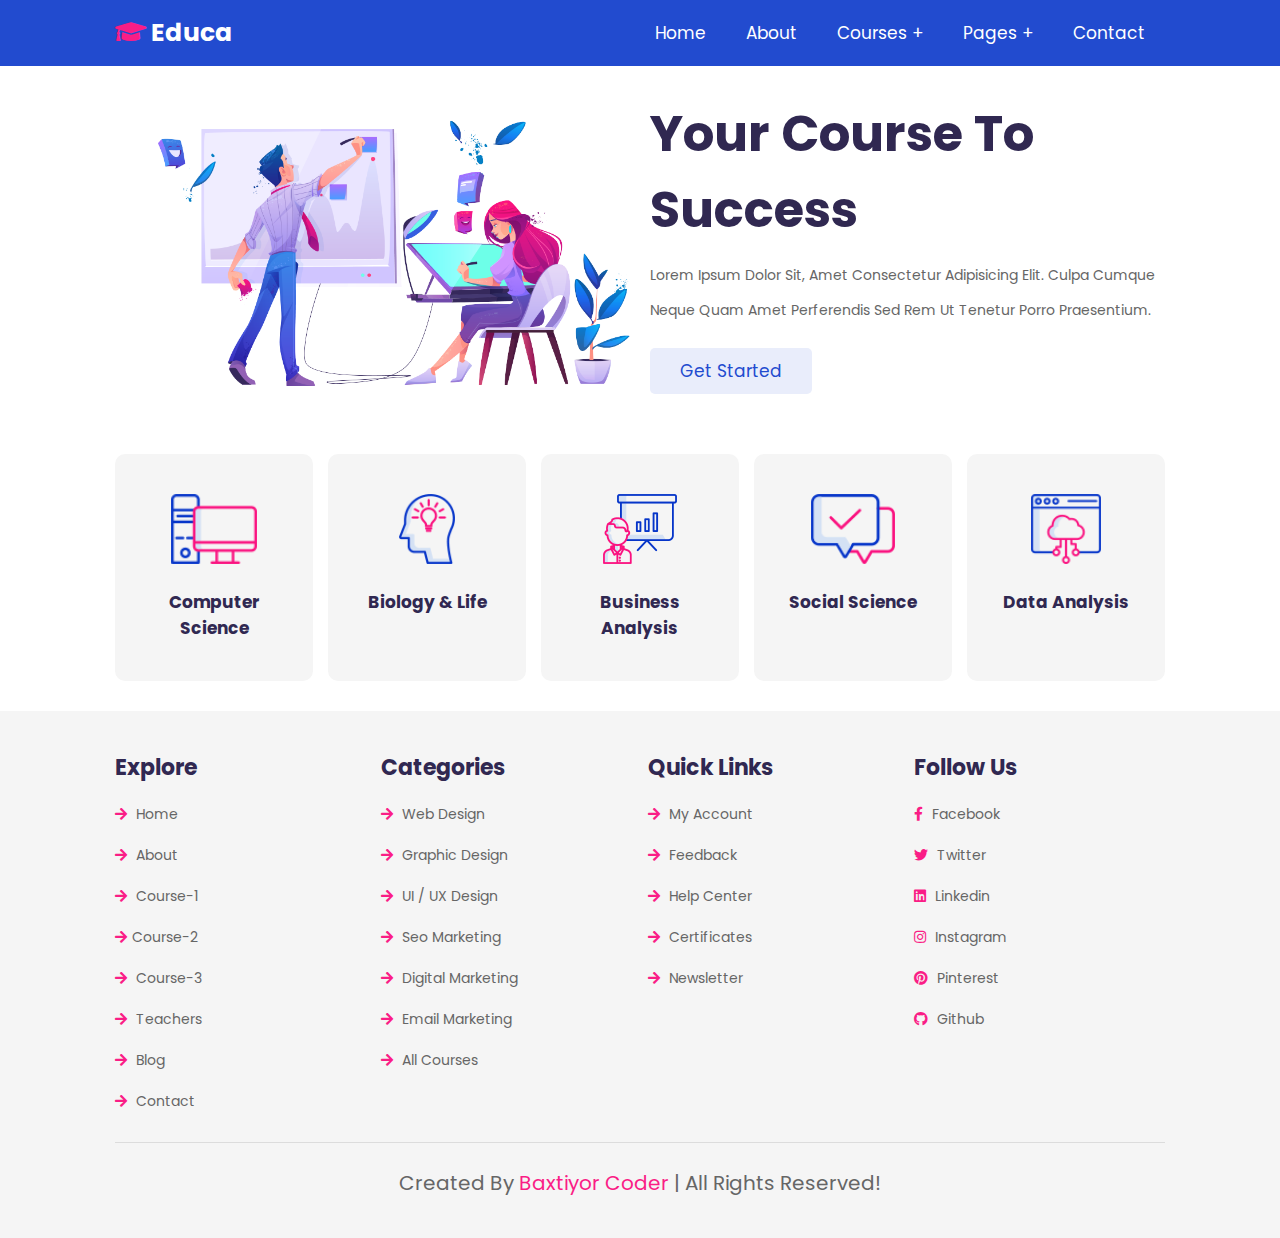
<file: index.html>
<!DOCTYPE html>
<html lang="en">
<head>
    <meta charset="UTF-8">
    <meta http-equiv="X-UA-Compatible" content="IE=edge">
    <meta name="viewport" content="width=device-width, initial-scale=1.0">
    <title>home</title>

    <!-- font awesome cdn link  -->
    <link rel="stylesheet" href="https://cdnjs.cloudflare.com/ajax/libs/font-awesome/5.15.4/css/all.min.css">

    <!-- custom css file link  -->
    <link rel="stylesheet" href="css/style.css">

</head>
<body>
    
<!-- header section starts  -->

<header class="header">

    <a href="index.html" class="logo"> <i class="fas fa-graduation-cap"></i> educa </a>

    <div id="menu-btn" class="fas fa-bars"></div>

    <nav class="navbar">
        <ul>
            <li><a href="index.html">home</a></li>
            <li><a href="about.html">about</a></li>
            <li><a href="#">courses +</a>
                <ul>
                    <li><a href="course-1.html">course 01</a></li>
                    <li><a href="course-2.html">course 02</a></li>
                    <li><a href="course-3.html">course 03</a></li>
                </ul>
            </li>
            <li><a href="#">pages +</a>
                <ul>
                    <li><a href="teachers.html">teachers</a></li>
                    <li><a href="blog.html">blogs</a></li>
                </ul>
            </li>
            <li><a href="contact.html">contact</a></li>
        </ul>
    </nav>

</header>

<!-- header section ends -->

<!-- home section starts  -->

<section class="home">

    <div class="image">
        <img src="images/home-img.png" alt="">
    </div>

    <div class="content">
        <h3>your course to success</h3>
        <p>Lorem ipsum dolor sit, amet consectetur adipisicing elit. Culpa cumque neque quam amet perferendis sed rem ut tenetur porro praesentium.</p>
        <a href="#" class="btn">get started</a>
    </div>

</section>

<!-- home section ends -->

<!-- categories section starts  -->

<section class="category">

    <a href="#" class="box">
        <img src="images/category-1.png" alt="">
        <h3>computer science</h3>
    </a>

    <a href="#" class="box">
        <img src="images/category-2.png" alt="">
        <h3>biology & life</h3>
    </a>

    <a href="#" class="box">
        <img src="images/category-3.png" alt="">
        <h3>business analysis</h3>
    </a>

    <a href="#" class="box">
        <img src="images/category-4.png" alt="">
        <h3>social science</h3>
    </a>

    <a href="#" class="box">
        <img src="images/category-5.png" alt="">
        <h3>data analysis</h3>
    </a>

</section>

<!-- categories section ends -->












<!-- footer section starts  -->

<section class="footer">

    <div class="box-container">

        <div class="box">
            <h3>explore</h3>
            <a href="index.html"> <i class="fas fa-arrow-right"></i> home </a>
            <a href="about.html"> <i class="fas fa-arrow-right"></i> about </a>
            <a href="course-1.html"> <i class="fas fa-arrow-right"></i> course-1 </a>
            <a href="course-2.html"> <i class="fas fa-arrow-right"></i>course-2 </a>
            <a href="course-3.html"> <i class="fas fa-arrow-right"></i> course-3 </a>
            <a href="teachers.html"> <i class="fas fa-arrow-right"></i> teachers </a>
            <a href="blog.html"> <i class="fas fa-arrow-right"></i> blog </a>
            <a href="contact.html"> <i class="fas fa-arrow-right"></i> contact </a>
        </div>

        <div class="box">
            <h3>categories</h3>
            <a href="#"> <i class="fas fa-arrow-right"></i> web design </a>
            <a href="#"> <i class="fas fa-arrow-right"></i> graphic design</a>
            <a href="#"> <i class="fas fa-arrow-right"></i> UI / UX design</a>
            <a href="#"> <i class="fas fa-arrow-right"></i> seo marketing</a>
            <a href="#"> <i class="fas fa-arrow-right"></i> digital marketing</a>
            <a href="#"> <i class="fas fa-arrow-right"></i> email marketing</a>
            <a href="#"> <i class="fas fa-arrow-right"></i> all courses</a>
        </div>

        <div class="box">
            <h3>quick links</h3>
            <a href="#"> <i class="fas fa-arrow-right"></i> my account </a>
            <a href="#"> <i class="fas fa-arrow-right"></i> feedback </a>
            <a href="#"> <i class="fas fa-arrow-right"></i> help center </a>
            <a href="#"> <i class="fas fa-arrow-right"></i> certificates </a>
            <a href="#"> <i class="fas fa-arrow-right"></i> newsletter </a>
        </div>

        <div class="box">
            <h3>follow us</h3>
            <a href="#"> <i class="fab fa-facebook-f"></i> facebook </a>
            <a href="#"> <i class="fab fa-twitter"></i> twitter </a>
            <a href="#"> <i class="fab fa-linkedin"></i> linkedin </a>
            <a href="#"> <i class="fab fa-instagram"></i> instagram </a>
            <a href="#"> <i class="fab fa-pinterest"></i> pinterest </a>
            <a href="#"> <i class="fab fa-github"></i> github </a>
        </div>

    </div>

    <div class="credit"> created by <span>Baxtiyor Coder</span> | all rights reserved! </div>

</section>

<!-- footer section ends -->

<!-- custom js file link  -->
<script src="js/script.js"></script>

</body>
</html>
</file>
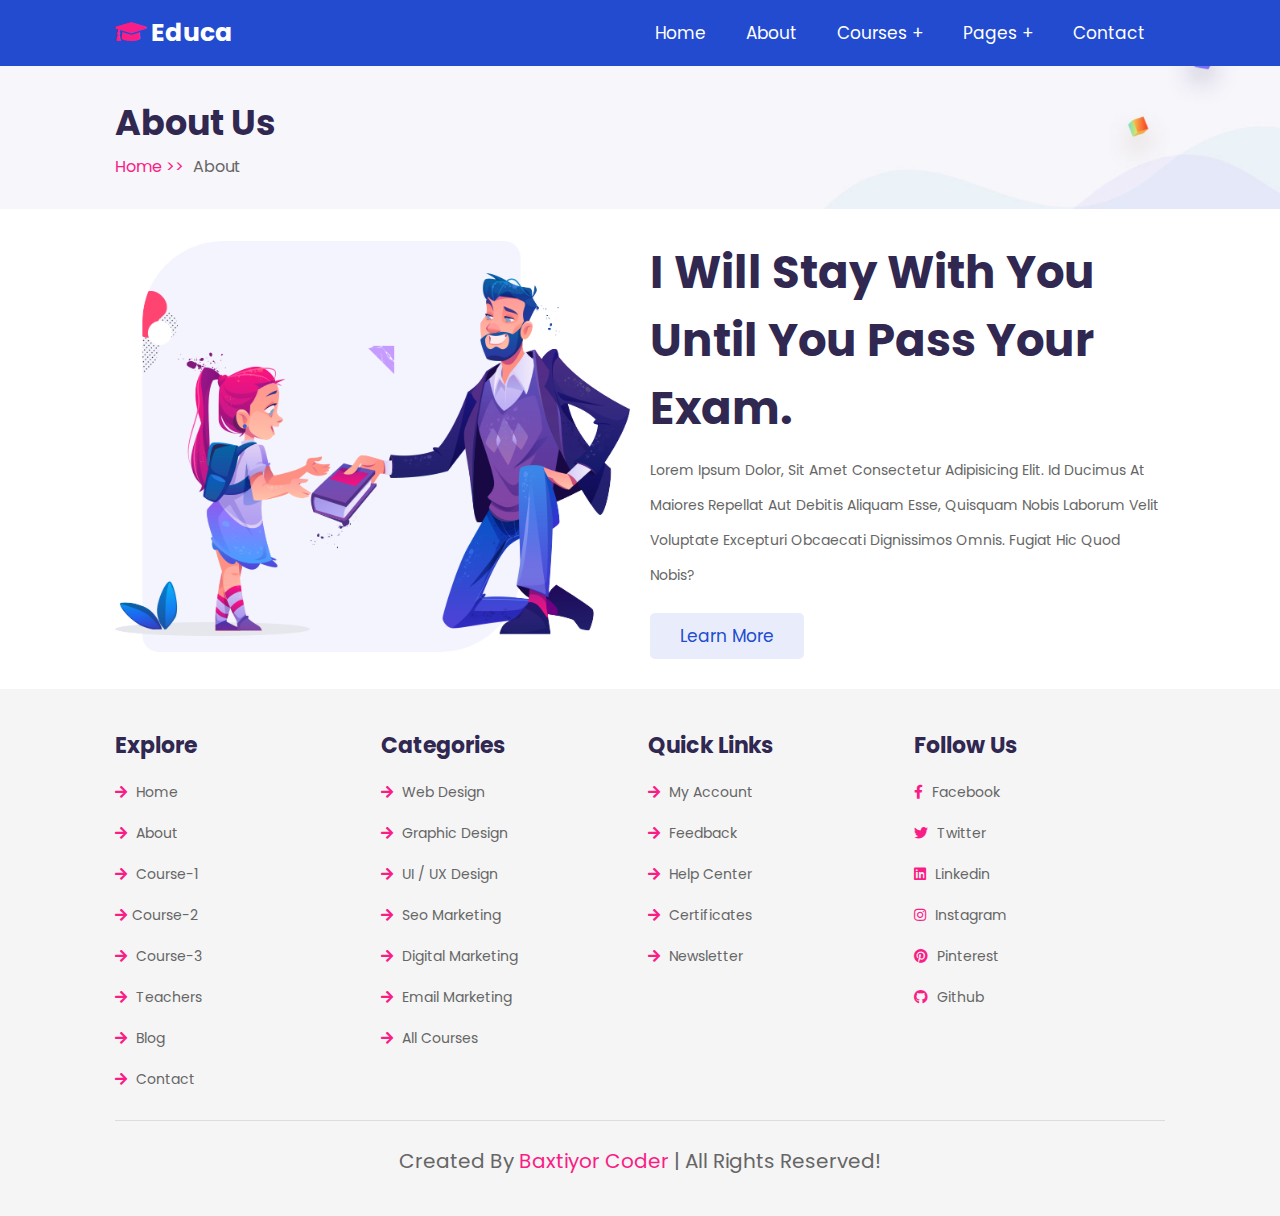
<file: about.html>
<!DOCTYPE html>
<html lang="en">
<head>
    <meta charset="UTF-8">
    <meta http-equiv="X-UA-Compatible" content="IE=edge">
    <meta name="viewport" content="width=device-width, initial-scale=1.0">
    <title>about</title>

    <!-- font awesome cdn link  -->
    <link rel="stylesheet" href="https://cdnjs.cloudflare.com/ajax/libs/font-awesome/5.15.4/css/all.min.css">

    <!-- custom css file link  -->
    <link rel="stylesheet" href="css/style.css">

</head>
<body>
    
<!-- header section starts  -->

<header class="header">

    <a href="index.html" class="logo"> <i class="fas fa-graduation-cap"></i> educa </a>

    <div id="menu-btn" class="fas fa-bars"></div>

    <nav class="navbar">
        <ul>
            <li><a href="index.html">home</a></li>
            <li><a href="about.html">about</a></li>
            <li><a href="#">courses +</a>
                <ul>
                    <li><a href="course-1.html">course 01</a></li>
                    <li><a href="course-2.html">course 02</a></li>
                    <li><a href="course-3.html">course 03</a></li>
                </ul>
            </li>
            <li><a href="#">pages +</a>
                <ul>
                    <li><a href="teachers.html">teachers</a></li>
                    <li><a href="blog.html">blogs</a></li>
                </ul>
            </li>
            <li><a href="contact.html">contact</a></li>
        </ul>
    </nav>

</header>

<!-- header section ends -->

<section class="heading">
    <h3>about us</h3>
    <p> <a href="index.html">home >></a> about </p>
</section>

<!-- about section starts  -->

<section class="about">

    <div class="image">
        <img src="images/about-img.png" alt="">
    </div>

    <div class="content">
        <h3>I will stay with you until you pass your exam.</h3>
        <p>Lorem ipsum dolor, sit amet consectetur adipisicing elit. Id ducimus at maiores repellat aut debitis aliquam esse, quisquam nobis laborum velit voluptate excepturi obcaecati dignissimos omnis. Fugiat hic quod nobis?</p>
        <a href="#" class="btn">learn more</a>
    </div>

</section>

<!-- about section ends -->






















<!-- footer section starts  -->

<section class="footer">

    <div class="box-container">

        <div class="box">
            <h3>explore</h3>
            <a href="index.html"> <i class="fas fa-arrow-right"></i> home </a>
            <a href="about.html"> <i class="fas fa-arrow-right"></i> about </a>
            <a href="course-1.html"> <i class="fas fa-arrow-right"></i> course-1 </a>
            <a href="course-2.html"> <i class="fas fa-arrow-right"></i>course-2 </a>
            <a href="course-3.html"> <i class="fas fa-arrow-right"></i> course-3 </a>
            <a href="teachers.html"> <i class="fas fa-arrow-right"></i> teachers </a>
            <a href="blog.html"> <i class="fas fa-arrow-right"></i> blog </a>
            <a href="contact.html"> <i class="fas fa-arrow-right"></i> contact </a>
        </div>

        <div class="box">
            <h3>categories</h3>
            <a href="#"> <i class="fas fa-arrow-right"></i> web design </a>
            <a href="#"> <i class="fas fa-arrow-right"></i> graphic design</a>
            <a href="#"> <i class="fas fa-arrow-right"></i> UI / UX design</a>
            <a href="#"> <i class="fas fa-arrow-right"></i> seo marketing</a>
            <a href="#"> <i class="fas fa-arrow-right"></i> digital marketing</a>
            <a href="#"> <i class="fas fa-arrow-right"></i> email marketing</a>
            <a href="#"> <i class="fas fa-arrow-right"></i> all courses</a>
        </div>

        <div class="box">
            <h3>quick links</h3>
            <a href="#"> <i class="fas fa-arrow-right"></i> my account </a>
            <a href="#"> <i class="fas fa-arrow-right"></i> feedback </a>
            <a href="#"> <i class="fas fa-arrow-right"></i> help center </a>
            <a href="#"> <i class="fas fa-arrow-right"></i> certificates </a>
            <a href="#"> <i class="fas fa-arrow-right"></i> newsletter </a>
        </div>

        <div class="box">
            <h3>follow us</h3>
            <a href="#"> <i class="fab fa-facebook-f"></i> facebook </a>
            <a href="#"> <i class="fab fa-twitter"></i> twitter </a>
            <a href="#"> <i class="fab fa-linkedin"></i> linkedin </a>
            <a href="#"> <i class="fab fa-instagram"></i> instagram </a>
            <a href="#"> <i class="fab fa-pinterest"></i> pinterest </a>
            <a href="#"> <i class="fab fa-github"></i> github </a>
        </div>

    </div>

    <div class="credit"> created by <span>Baxtiyor Coder</span> | all rights reserved! </div>

</section>

<!-- footer section ends -->

<!-- custom js file link  -->
<script src="js/script.js"></script>

</body>
</html>
</file>
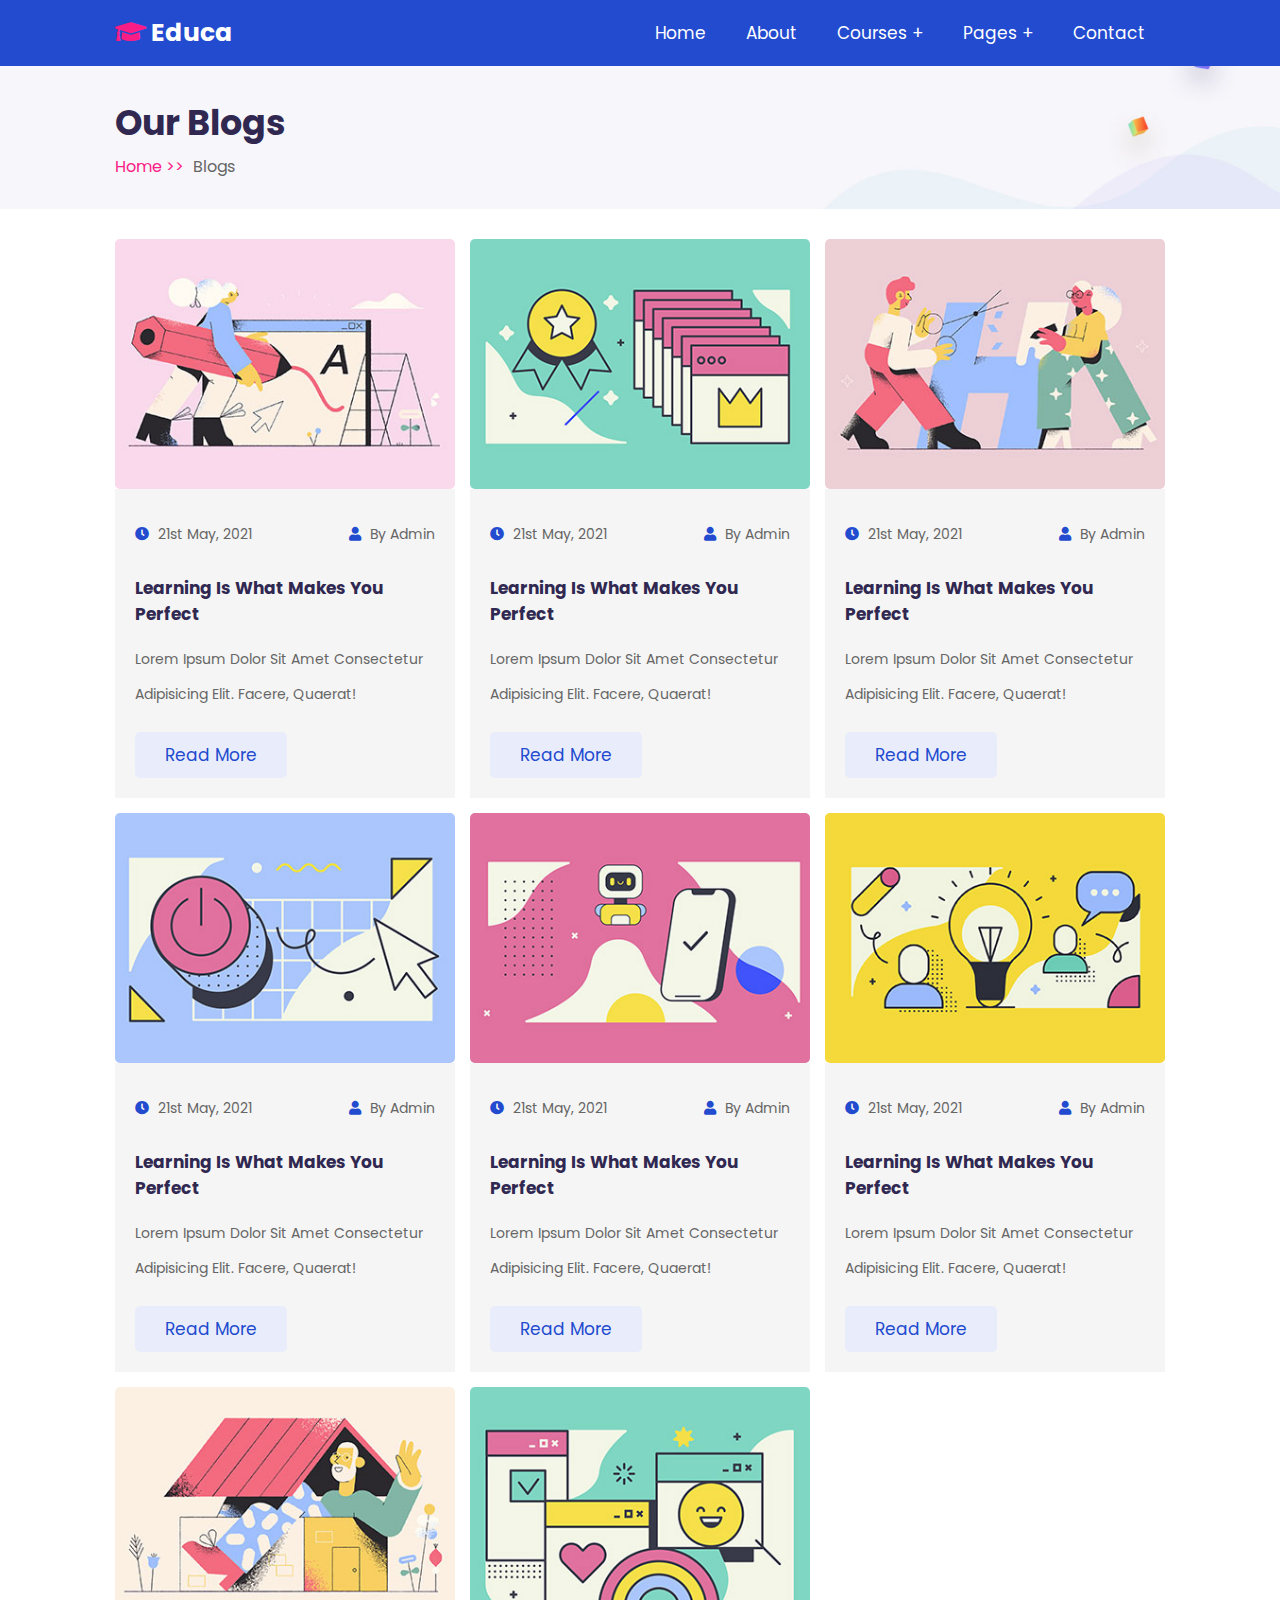
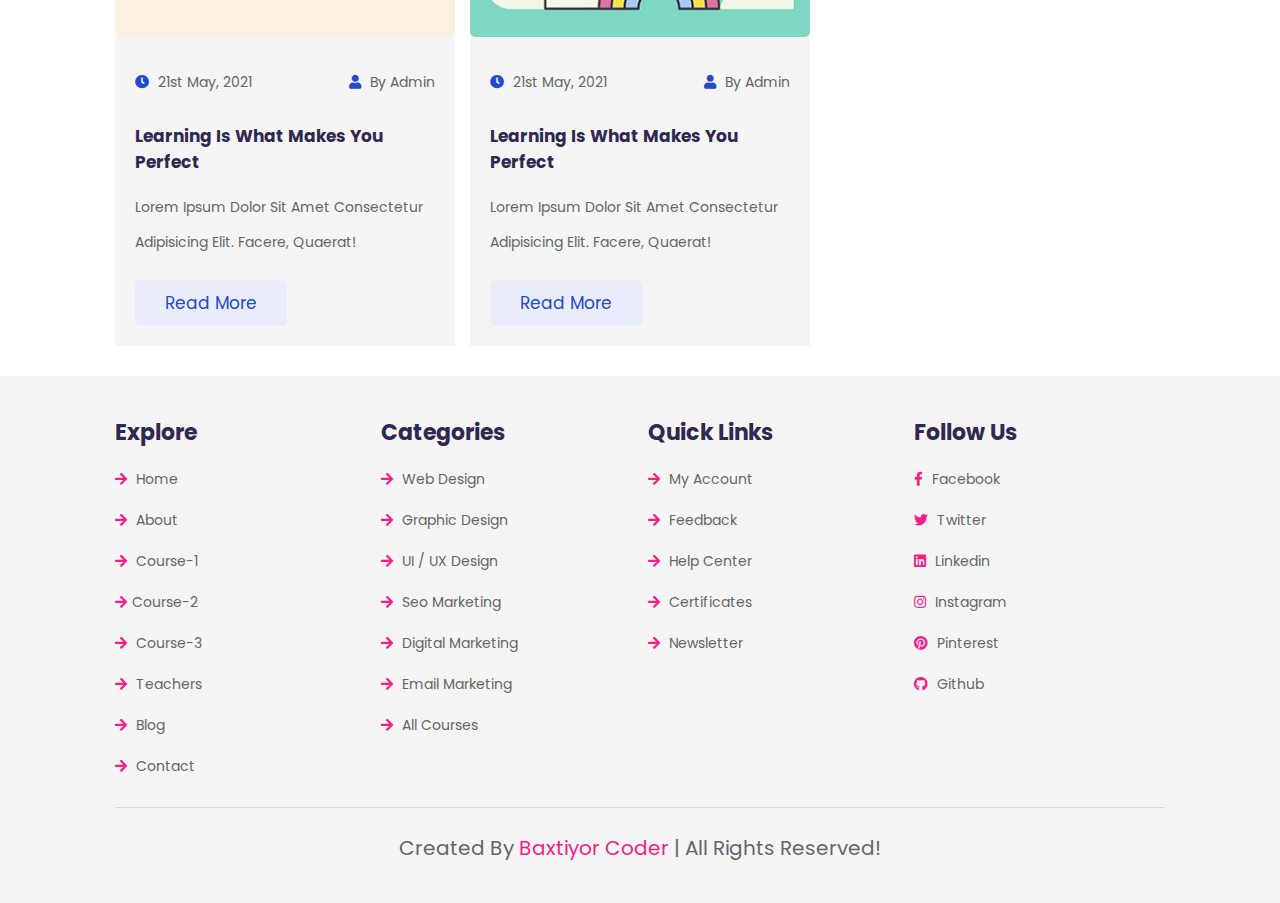
<file: blog.html>
<!DOCTYPE html>
<html lang="en">
<head>
    <meta charset="UTF-8">
    <meta http-equiv="X-UA-Compatible" content="IE=edge">
    <meta name="viewport" content="width=device-width, initial-scale=1.0">
    <title>blog</title>

    <!-- font awesome cdn link  -->
    <link rel="stylesheet" href="https://cdnjs.cloudflare.com/ajax/libs/font-awesome/5.15.4/css/all.min.css">

    <!-- custom css file link  -->
    <link rel="stylesheet" href="css/style.css">

</head>
<body>
    
<!-- header section starts  -->

<header class="header">

    <a href="index.html" class="logo"> <i class="fas fa-graduation-cap"></i> educa </a>

    <div id="menu-btn" class="fas fa-bars"></div>

    <nav class="navbar">
        <ul>
            <li><a href="index.html">home</a></li>
            <li><a href="about.html">about</a></li>
            <li><a href="#">courses +</a>
                <ul>
                    <li><a href="course-1.html">course 01</a></li>
                    <li><a href="course-2.html">course 02</a></li>
                    <li><a href="course-3.html">course 03</a></li>
                </ul>
            </li>
            <li><a href="#">pages +</a>
                <ul>
                    <li><a href="teachers.html">teachers</a></li>
                    <li><a href="blog.html">blogs</a></li>
                </ul>
            </li>
            <li><a href="contact.html">contact</a></li>
        </ul>
    </nav>

</header>

<!-- header section ends -->

<section class="heading">
    <h3>our blogs</h3>
    <p> <a href="index.html">home >></a> blogs </p>
</section>

<!-- blog section starts  -->

<section class="blog">

    <div class="box">
        <div class="image">
            <img src="images/blog-1.jpg" alt="">
        </div>
        <div class="content">
            <div class="icons">
                <a href="#"> <i class="fas fa-clock"></i> 21st may, 2021 </a>
                <a href="#"> <i class="fas fa-user"></i> by admin </a>
            </div>
            <h3>learning is what makes you perfect</h3>
            <p>Lorem ipsum dolor sit amet consectetur adipisicing elit. Facere, quaerat!</p>
            <a href="#" class="btn">read more</a>
        </div>
    </div>

    <div class="box">
        <div class="image">
            <img src="images/blog-2.jpg" alt="">
        </div>
        <div class="content">
            <div class="icons">
                <a href="#"> <i class="fas fa-clock"></i> 21st may, 2021 </a>
                <a href="#"> <i class="fas fa-user"></i> by admin </a>
            </div>
            <h3>learning is what makes you perfect</h3>
            <p>Lorem ipsum dolor sit amet consectetur adipisicing elit. Facere, quaerat!</p>
            <a href="#" class="btn">read more</a>
        </div>
    </div>

    <div class="box">
        <div class="image">
            <img src="images/blog-3.jpg" alt="">
        </div>
        <div class="content">
            <div class="icons">
                <a href="#"> <i class="fas fa-clock"></i> 21st may, 2021 </a>
                <a href="#"> <i class="fas fa-user"></i> by admin </a>
            </div>
            <h3>learning is what makes you perfect</h3>
            <p>Lorem ipsum dolor sit amet consectetur adipisicing elit. Facere, quaerat!</p>
            <a href="#" class="btn">read more</a>
        </div>
    </div>

    <div class="box">
        <div class="image">
            <img src="images/blog-4.jpg" alt="">
        </div>
        <div class="content">
            <div class="icons">
                <a href="#"> <i class="fas fa-clock"></i> 21st may, 2021 </a>
                <a href="#"> <i class="fas fa-user"></i> by admin </a>
            </div>
            <h3>learning is what makes you perfect</h3>
            <p>Lorem ipsum dolor sit amet consectetur adipisicing elit. Facere, quaerat!</p>
            <a href="#" class="btn">read more</a>
        </div>
    </div>

    <div class="box">
        <div class="image">
            <img src="images/blog-5.jpg" alt="">
        </div>
        <div class="content">
            <div class="icons">
                <a href="#"> <i class="fas fa-clock"></i> 21st may, 2021 </a>
                <a href="#"> <i class="fas fa-user"></i> by admin </a>
            </div>
            <h3>learning is what makes you perfect</h3>
            <p>Lorem ipsum dolor sit amet consectetur adipisicing elit. Facere, quaerat!</p>
            <a href="#" class="btn">read more</a>
        </div>
    </div>

    <div class="box">
        <div class="image">
            <img src="images/blog-6.jpg" alt="">
        </div>
        <div class="content">
            <div class="icons">
                <a href="#"> <i class="fas fa-clock"></i> 21st may, 2021 </a>
                <a href="#"> <i class="fas fa-user"></i> by admin </a>
            </div>
            <h3>learning is what makes you perfect</h3>
            <p>Lorem ipsum dolor sit amet consectetur adipisicing elit. Facere, quaerat!</p>
            <a href="#" class="btn">read more</a>
        </div>
    </div>

    <div class="box">
        <div class="image">
            <img src="images/blog-7.jpg" alt="">
        </div>
        <div class="content">
            <div class="icons">
                <a href="#"> <i class="fas fa-clock"></i> 21st may, 2021 </a>
                <a href="#"> <i class="fas fa-user"></i> by admin </a>
            </div>
            <h3>learning is what makes you perfect</h3>
            <p>Lorem ipsum dolor sit amet consectetur adipisicing elit. Facere, quaerat!</p>
            <a href="#" class="btn">read more</a>
        </div>
    </div>

    <div class="box">
        <div class="image">
            <img src="images/blog-8.jpg" alt="">
        </div>
        <div class="content">
            <div class="icons">
                <a href="#"> <i class="fas fa-clock"></i> 21st may, 2021 </a>
                <a href="#"> <i class="fas fa-user"></i> by admin </a>
            </div>
            <h3>learning is what makes you perfect</h3>
            <p>Lorem ipsum dolor sit amet consectetur adipisicing elit. Facere, quaerat!</p>
            <a href="#" class="btn">read more</a>
        </div>
    </div>

</section>

<!-- blog section ends -->












<!-- footer section starts  -->

<section class="footer">

    <div class="box-container">

        <div class="box">
            <h3>explore</h3>
            <a href="index.html"> <i class="fas fa-arrow-right"></i> home </a>
            <a href="about.html"> <i class="fas fa-arrow-right"></i> about </a>
            <a href="course-1.html"> <i class="fas fa-arrow-right"></i> course-1 </a>
            <a href="course-2.html"> <i class="fas fa-arrow-right"></i>course-2 </a>
            <a href="course-3.html"> <i class="fas fa-arrow-right"></i> course-3 </a>
            <a href="teachers.html"> <i class="fas fa-arrow-right"></i> teachers </a>
            <a href="blog.html"> <i class="fas fa-arrow-right"></i> blog </a>
            <a href="contact.html"> <i class="fas fa-arrow-right"></i> contact </a>
        </div>

        <div class="box">
            <h3>categories</h3>
            <a href="#"> <i class="fas fa-arrow-right"></i> web design </a>
            <a href="#"> <i class="fas fa-arrow-right"></i> graphic design</a>
            <a href="#"> <i class="fas fa-arrow-right"></i> UI / UX design</a>
            <a href="#"> <i class="fas fa-arrow-right"></i> seo marketing</a>
            <a href="#"> <i class="fas fa-arrow-right"></i> digital marketing</a>
            <a href="#"> <i class="fas fa-arrow-right"></i> email marketing</a>
            <a href="#"> <i class="fas fa-arrow-right"></i> all courses</a>
        </div>

        <div class="box">
            <h3>quick links</h3>
            <a href="#"> <i class="fas fa-arrow-right"></i> my account </a>
            <a href="#"> <i class="fas fa-arrow-right"></i> feedback </a>
            <a href="#"> <i class="fas fa-arrow-right"></i> help center </a>
            <a href="#"> <i class="fas fa-arrow-right"></i> certificates </a>
            <a href="#"> <i class="fas fa-arrow-right"></i> newsletter </a>
        </div>

        <div class="box">
            <h3>follow us</h3>
            <a href="#"> <i class="fab fa-facebook-f"></i> facebook </a>
            <a href="#"> <i class="fab fa-twitter"></i> twitter </a>
            <a href="#"> <i class="fab fa-linkedin"></i> linkedin </a>
            <a href="#"> <i class="fab fa-instagram"></i> instagram </a>
            <a href="#"> <i class="fab fa-pinterest"></i> pinterest </a>
            <a href="#"> <i class="fab fa-github"></i> github </a>
        </div>

    </div>

    <div class="credit"> created by <span>Baxtiyor Coder</span> | all rights reserved! </div>

</section>

<!-- footer section ends -->

<!-- custom js file link  -->
<script src="js/script.js"></script>

</body>
</html>
</file>
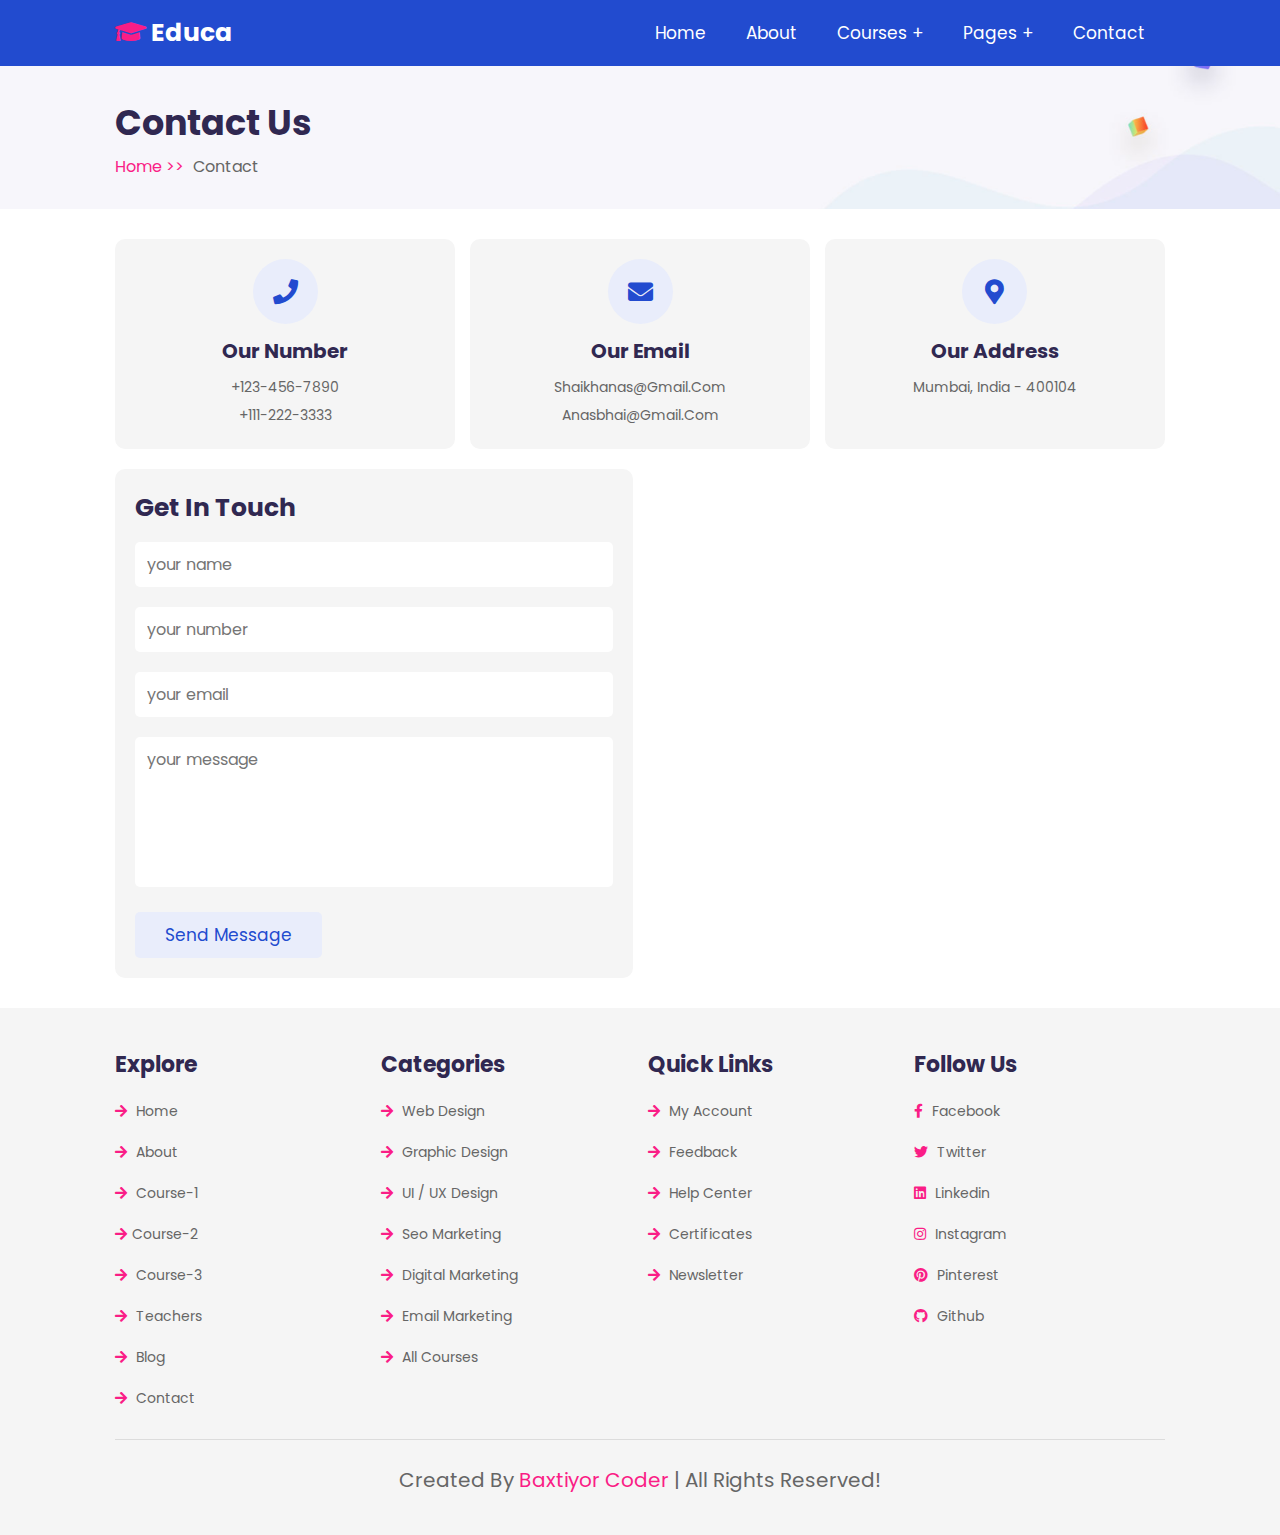
<file: contact.html>
<!DOCTYPE html>
<html lang="en">
<head>
    <meta charset="UTF-8">
    <meta http-equiv="X-UA-Compatible" content="IE=edge">
    <meta name="viewport" content="width=device-width, initial-scale=1.0">
    <title>contact</title>

    <!-- font awesome cdn link  -->
    <link rel="stylesheet" href="https://cdnjs.cloudflare.com/ajax/libs/font-awesome/5.15.4/css/all.min.css">

    <!-- custom css file link  -->
    <link rel="stylesheet" href="css/style.css">

</head>
<body>
    
<!-- header section starts  -->

<header class="header">

    <a href="index.html" class="logo"> <i class="fas fa-graduation-cap"></i> educa </a>

    <div id="menu-btn" class="fas fa-bars"></div>

    <nav class="navbar">
        <ul>
            <li><a href="index.html">home</a></li>
            <li><a href="about.html">about</a></li>
            <li><a href="#">courses +</a>
                <ul>
                    <li><a href="course-1.html">course 01</a></li>
                    <li><a href="course-2.html">course 02</a></li>
                    <li><a href="course-3.html">course 03</a></li>
                </ul>
            </li>
            <li><a href="#">pages +</a>
                <ul>
                    <li><a href="teachers.html">teachers</a></li>
                    <li><a href="blog.html">blogs</a></li>
                </ul>
            </li>
            <li><a href="contact.html">contact</a></li>
        </ul>
    </nav>

</header>

<!-- header section ends -->

<section class="heading">
    <h3>contact us</h3>
    <p> <a href="index.html">home >></a> contact </p>
</section>

<section class="contact">

    <div class="icons-container">

        <div class="icons">
            <i class="fas fa-phone"></i>
            <h3>our number</h3>
            <p>+123-456-7890</p>
            <p>+111-222-3333</p>
        </div>

        <div class="icons">
            <i class="fas fa-envelope"></i>
            <h3>our email</h3>
            <p>shaikhanas@gmail.com</p>
            <p>anasbhai@gmail.com</p>
        </div>

        <div class="icons">
            <i class="fas fa-map-marker-alt"></i>
            <h3>our address</h3>
            <p>mumbai, india - 400104</p>
        </div>

    </div>

    <div class="row">

        <form action="">
            <h3>get in touch</h3>
            <input type="text" placeholder="your name" class="box">
            <input type="number" placeholder="your number" class="box">
            <input type="email" placeholder="your email" class="box">
            <textarea name="" placeholder="your message" id="" cols="30" rows="10"></textarea>
            <input type="submit" value="send message" class="btn">
        </form>

        <iframe class="map" src="https://www.google.com/maps/embed?pb=!1m18!1m12!1m3!1d15076.89592087332!2d72.8319697277345!3d19.14167056419224!2m3!1f0!2f0!3f0!3m2!1i1024!2i768!4f13.1!3m3!1m2!1s0x3be7b63aceef0c69%3A0x2aa80cf2287dfa3b!2sJogeshwari%20West%2C%20Mumbai%2C%20Maharashtra%20400047!5e0!3m2!1sen!2sin!4v1635757298406!5m2!1sen!2sin" allowfullscreen="" loading="lazy"></iframe>

    </div>

</section>













<!-- footer section starts  -->

<section class="footer">

    <div class="box-container">

        <div class="box">
            <h3>explore</h3>
            <a href="index.html"> <i class="fas fa-arrow-right"></i> home </a>
            <a href="about.html"> <i class="fas fa-arrow-right"></i> about </a>
            <a href="course-1.html"> <i class="fas fa-arrow-right"></i> course-1 </a>
            <a href="course-2.html"> <i class="fas fa-arrow-right"></i>course-2 </a>
            <a href="course-3.html"> <i class="fas fa-arrow-right"></i> course-3 </a>
            <a href="teachers.html"> <i class="fas fa-arrow-right"></i> teachers </a>
            <a href="blog.html"> <i class="fas fa-arrow-right"></i> blog </a>
            <a href="contact.html"> <i class="fas fa-arrow-right"></i> contact </a>
        </div>

        <div class="box">
            <h3>categories</h3>
            <a href="#"> <i class="fas fa-arrow-right"></i> web design </a>
            <a href="#"> <i class="fas fa-arrow-right"></i> graphic design</a>
            <a href="#"> <i class="fas fa-arrow-right"></i> UI / UX design</a>
            <a href="#"> <i class="fas fa-arrow-right"></i> seo marketing</a>
            <a href="#"> <i class="fas fa-arrow-right"></i> digital marketing</a>
            <a href="#"> <i class="fas fa-arrow-right"></i> email marketing</a>
            <a href="#"> <i class="fas fa-arrow-right"></i> all courses</a>
        </div>

        <div class="box">
            <h3>quick links</h3>
            <a href="#"> <i class="fas fa-arrow-right"></i> my account </a>
            <a href="#"> <i class="fas fa-arrow-right"></i> feedback </a>
            <a href="#"> <i class="fas fa-arrow-right"></i> help center </a>
            <a href="#"> <i class="fas fa-arrow-right"></i> certificates </a>
            <a href="#"> <i class="fas fa-arrow-right"></i> newsletter </a>
        </div>

        <div class="box">
            <h3>follow us</h3>
            <a href="#"> <i class="fab fa-facebook-f"></i> facebook </a>
            <a href="#"> <i class="fab fa-twitter"></i> twitter </a>
            <a href="#"> <i class="fab fa-linkedin"></i> linkedin </a>
            <a href="#"> <i class="fab fa-instagram"></i> instagram </a>
            <a href="#"> <i class="fab fa-pinterest"></i> pinterest </a>
            <a href="#"> <i class="fab fa-github"></i> github </a>
        </div>

    </div>

    <div class="credit"> created by <span>Baxtiyor Coder</span> | all rights reserved! </div>

</section>

<!-- footer section ends -->

<!-- custom js file link  -->
<script src="js/script.js"></script>

</body>
</html>
</file>
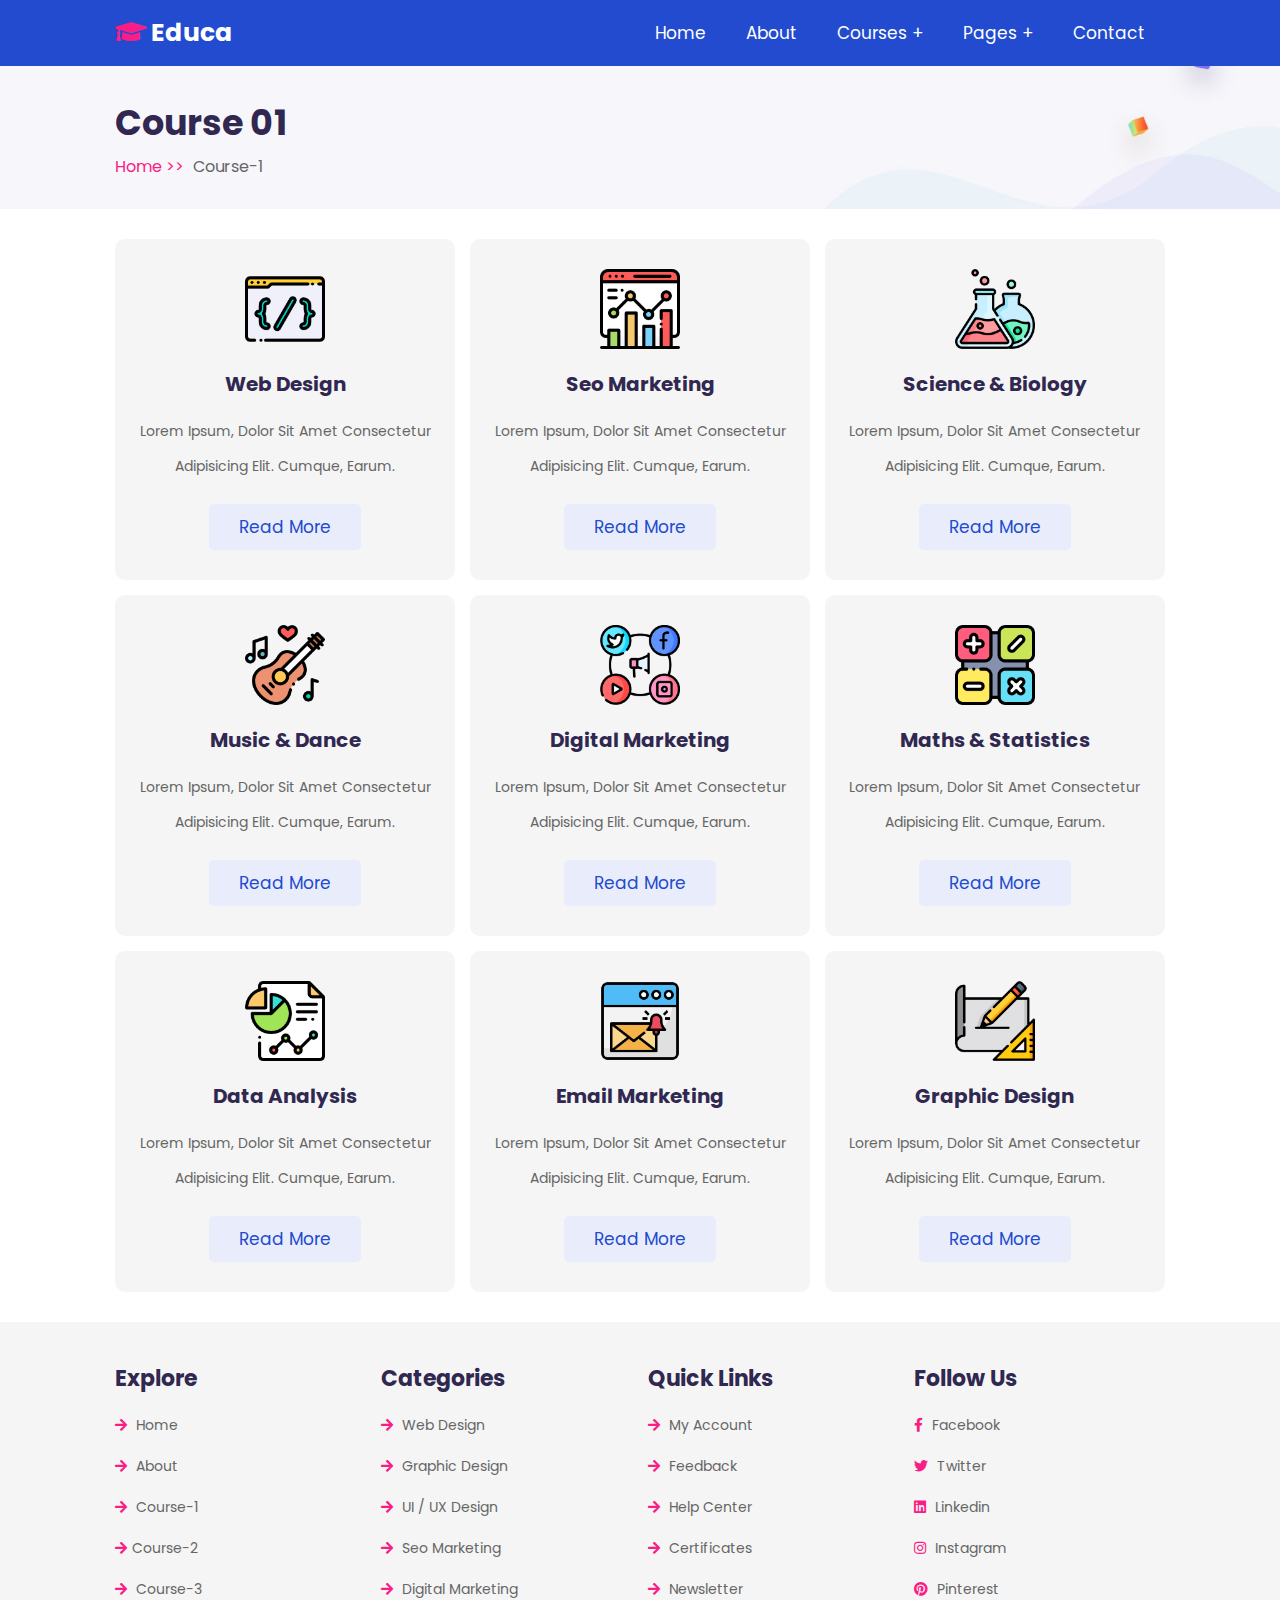
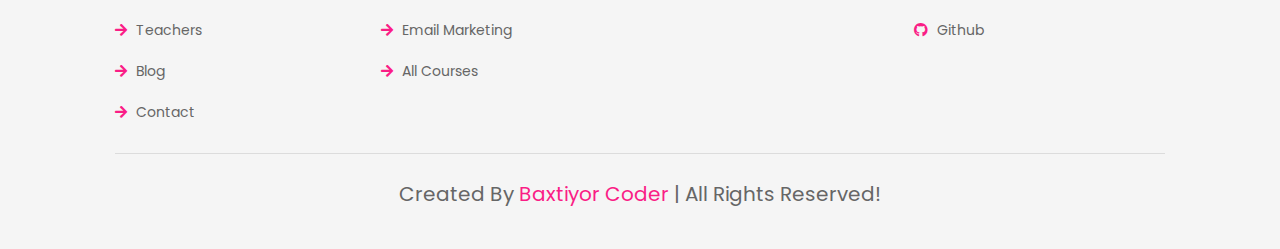
<file: course-1.html>
<!DOCTYPE html>
<html lang="en">
<head>
    <meta charset="UTF-8">
    <meta http-equiv="X-UA-Compatible" content="IE=edge">
    <meta name="viewport" content="width=device-width, initial-scale=1.0">
    <title>course-1</title>

    <!-- font awesome cdn link  -->
    <link rel="stylesheet" href="https://cdnjs.cloudflare.com/ajax/libs/font-awesome/5.15.4/css/all.min.css">

    <!-- custom css file link  -->
    <link rel="stylesheet" href="css/style.css">

</head>
<body>
    
<!-- header section starts  -->

<header class="header">

    <a href="index.html" class="logo"> <i class="fas fa-graduation-cap"></i> educa </a>

    <div id="menu-btn" class="fas fa-bars"></div>

    <nav class="navbar">
        <ul>
            <li><a href="index.html">home</a></li>
            <li><a href="about.html">about</a></li>
            <li><a href="#">courses +</a>
                <ul>
                    <li><a href="course-1.html">course 01</a></li>
                    <li><a href="course-2.html">course 02</a></li>
                    <li><a href="course-3.html">course 03</a></li>
                </ul>
            </li>
            <li><a href="#">pages +</a>
                <ul>
                    <li><a href="teachers.html">teachers</a></li>
                    <li><a href="blog.html">blogs</a></li>
                </ul>
            </li>
            <li><a href="contact.html">contact</a></li>
        </ul>
    </nav>

</header>

<!-- header section ends -->

<section class="heading">
    <h3>course 01</h3>
    <p> <a href="index.html">home >></a> course-1 </p>
</section>

<!-- course-1 section starts  -->

<section class="course-1">

    <div class="box">
        <img src="images/course-1.png" alt="">
        <h3>web design</h3>
        <p>Lorem ipsum, dolor sit amet consectetur adipisicing elit. Cumque, earum.</p>
        <a href="#" class="btn">read more</a>
    </div>

    <div class="box">
        <img src="images/course-2.png" alt="">
        <h3>seo marketing</h3>
        <p>Lorem ipsum, dolor sit amet consectetur adipisicing elit. Cumque, earum.</p>
        <a href="#" class="btn">read more</a>
    </div>

    <div class="box">
        <img src="images/course-3.png" alt="">
        <h3>science & biology</h3>
        <p>Lorem ipsum, dolor sit amet consectetur adipisicing elit. Cumque, earum.</p>
        <a href="#" class="btn">read more</a>
    </div>

    <div class="box">
        <img src="images/course-4.png" alt="">
        <h3>music & dance</h3>
        <p>Lorem ipsum, dolor sit amet consectetur adipisicing elit. Cumque, earum.</p>
        <a href="#" class="btn">read more</a>
    </div>

    <div class="box">
        <img src="images/course-5.png" alt="">
        <h3>digital marketing</h3>
        <p>Lorem ipsum, dolor sit amet consectetur adipisicing elit. Cumque, earum.</p>
        <a href="#" class="btn">read more</a>
    </div>

    <div class="box">
        <img src="images/course-6.png" alt="">
        <h3>maths & statistics</h3>
        <p>Lorem ipsum, dolor sit amet consectetur adipisicing elit. Cumque, earum.</p>
        <a href="#" class="btn">read more</a>
    </div>

    <div class="box">
        <img src="images/course-7.png" alt="">
        <h3>data analysis</h3>
        <p>Lorem ipsum, dolor sit amet consectetur adipisicing elit. Cumque, earum.</p>
        <a href="#" class="btn">read more</a>
    </div>

    <div class="box">
        <img src="images/course-8.png" alt="">
        <h3>email marketing</h3>
        <p>Lorem ipsum, dolor sit amet consectetur adipisicing elit. Cumque, earum.</p>
        <a href="#" class="btn">read more</a>
    </div>

    <div class="box">
        <img src="images/course-9.png" alt="">
        <h3>graphic design</h3>
        <p>Lorem ipsum, dolor sit amet consectetur adipisicing elit. Cumque, earum.</p>
        <a href="#" class="btn">read more</a>
    </div>

</section>

<!-- course-1 section ends -->














<!-- footer section starts  -->

<section class="footer">

    <div class="box-container">

        <div class="box">
            <h3>explore</h3>
            <a href="index.html"> <i class="fas fa-arrow-right"></i> home </a>
            <a href="about.html"> <i class="fas fa-arrow-right"></i> about </a>
            <a href="course-1.html"> <i class="fas fa-arrow-right"></i> course-1 </a>
            <a href="course-2.html"> <i class="fas fa-arrow-right"></i>course-2 </a>
            <a href="course-3.html"> <i class="fas fa-arrow-right"></i> course-3 </a>
            <a href="teachers.html"> <i class="fas fa-arrow-right"></i> teachers </a>
            <a href="blog.html"> <i class="fas fa-arrow-right"></i> blog </a>
            <a href="contact.html"> <i class="fas fa-arrow-right"></i> contact </a>
        </div>

        <div class="box">
            <h3>categories</h3>
            <a href="#"> <i class="fas fa-arrow-right"></i> web design </a>
            <a href="#"> <i class="fas fa-arrow-right"></i> graphic design</a>
            <a href="#"> <i class="fas fa-arrow-right"></i> UI / UX design</a>
            <a href="#"> <i class="fas fa-arrow-right"></i> seo marketing</a>
            <a href="#"> <i class="fas fa-arrow-right"></i> digital marketing</a>
            <a href="#"> <i class="fas fa-arrow-right"></i> email marketing</a>
            <a href="#"> <i class="fas fa-arrow-right"></i> all courses</a>
        </div>

        <div class="box">
            <h3>quick links</h3>
            <a href="#"> <i class="fas fa-arrow-right"></i> my account </a>
            <a href="#"> <i class="fas fa-arrow-right"></i> feedback </a>
            <a href="#"> <i class="fas fa-arrow-right"></i> help center </a>
            <a href="#"> <i class="fas fa-arrow-right"></i> certificates </a>
            <a href="#"> <i class="fas fa-arrow-right"></i> newsletter </a>
        </div>

        <div class="box">
            <h3>follow us</h3>
            <a href="#"> <i class="fab fa-facebook-f"></i> facebook </a>
            <a href="#"> <i class="fab fa-twitter"></i> twitter </a>
            <a href="#"> <i class="fab fa-linkedin"></i> linkedin </a>
            <a href="#"> <i class="fab fa-instagram"></i> instagram </a>
            <a href="#"> <i class="fab fa-pinterest"></i> pinterest </a>
            <a href="#"> <i class="fab fa-github"></i> github </a>
        </div>

    </div>

    <div class="credit"> created by <span>Baxtiyor Coder</span> | all rights reserved! </div>

</section>

<!-- footer section ends -->

<!-- custom js file link  -->
<script src="js/script.js"></script>

</body>
</html>
</file>
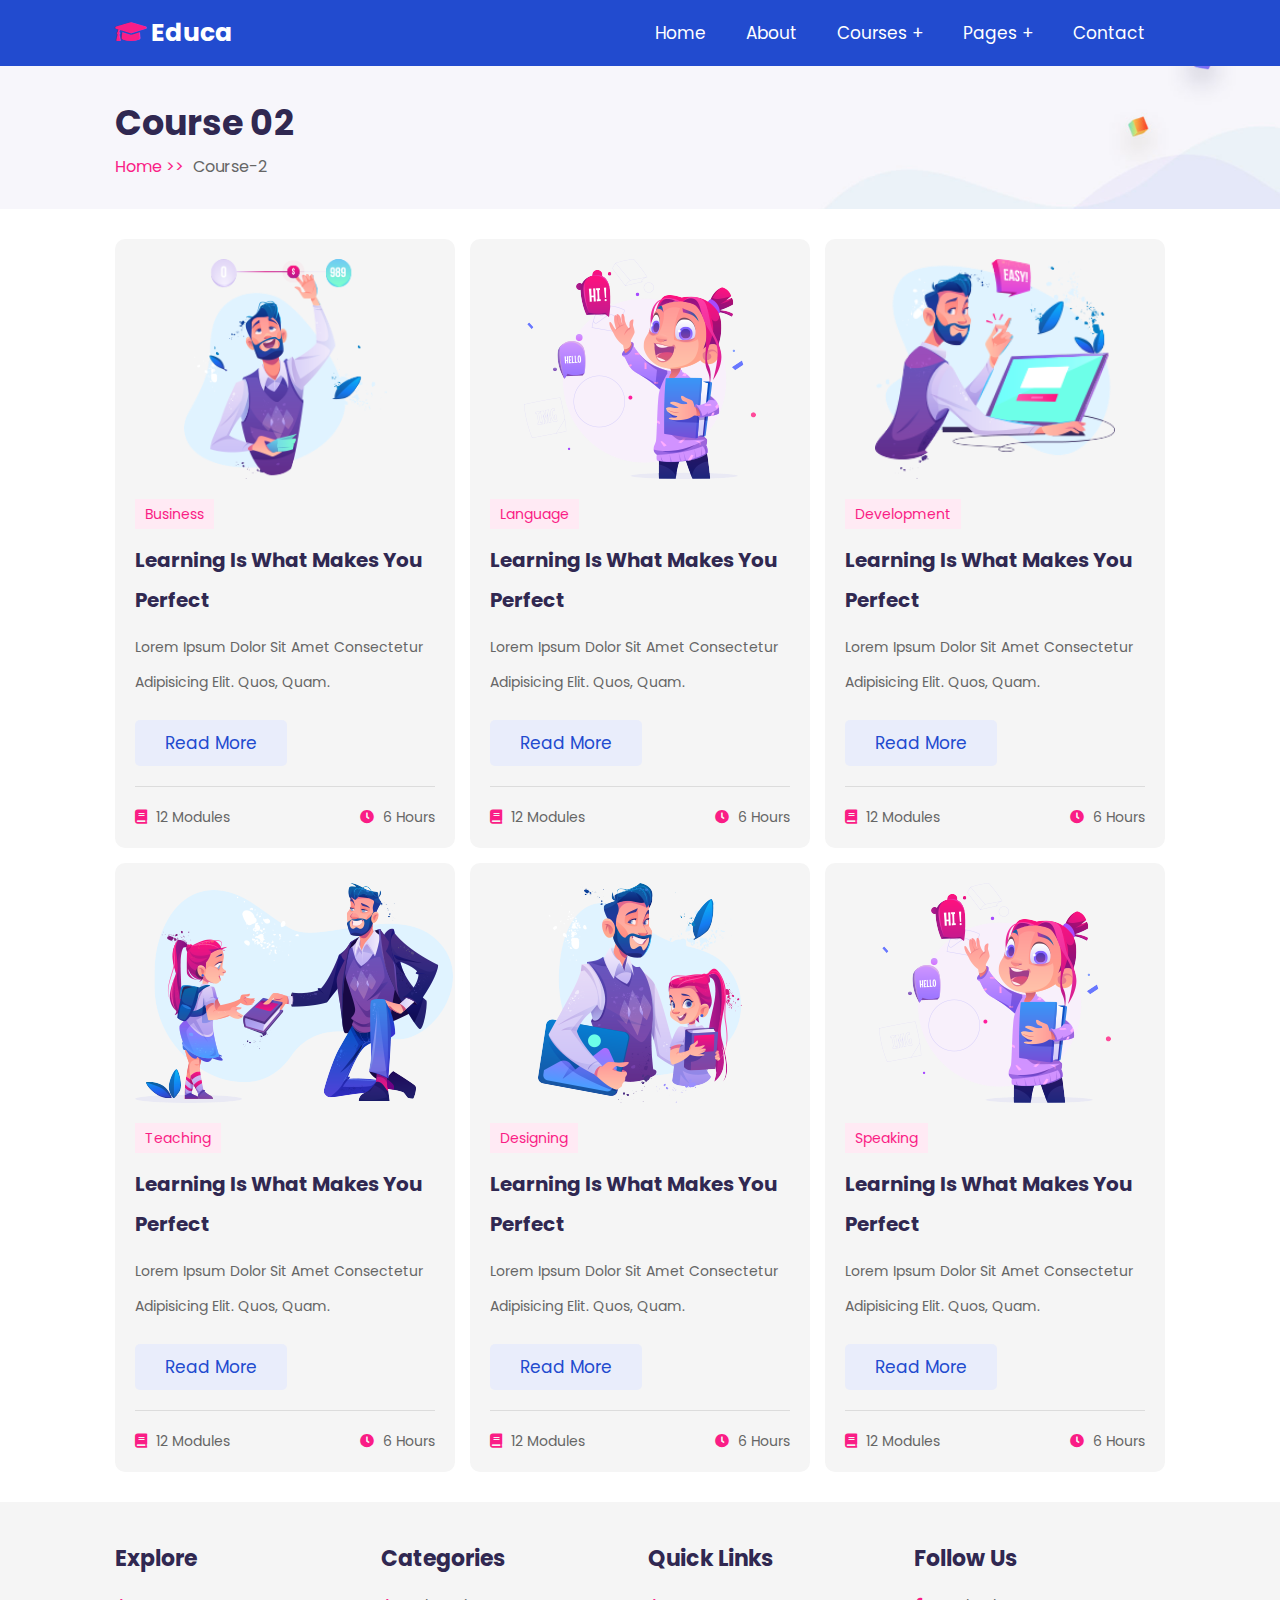
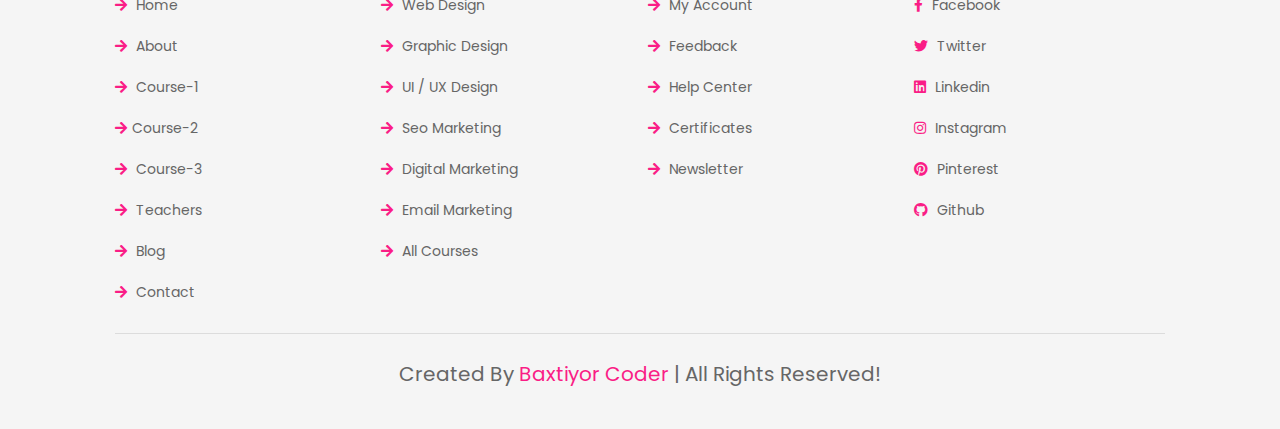
<file: course-2.html>
<!DOCTYPE html>
<html lang="en">
<head>
    <meta charset="UTF-8">
    <meta http-equiv="X-UA-Compatible" content="IE=edge">
    <meta name="viewport" content="width=device-width, initial-scale=1.0">
    <title>course-2</title>

    <!-- font awesome cdn link  -->
    <link rel="stylesheet" href="https://cdnjs.cloudflare.com/ajax/libs/font-awesome/5.15.4/css/all.min.css">

    <!-- custom css file link  -->
    <link rel="stylesheet" href="css/style.css">

</head>
<body>
    
<!-- header section starts  -->

<header class="header">

    <a href="index.html" class="logo"> <i class="fas fa-graduation-cap"></i> educa </a>

    <div id="menu-btn" class="fas fa-bars"></div>

    <nav class="navbar">
        <ul>
            <li><a href="index.html">home</a></li>
            <li><a href="about.html">about</a></li>
            <li><a href="#">courses +</a>
                <ul>
                    <li><a href="course-1.html">course 01</a></li>
                    <li><a href="course-2.html">course 02</a></li>
                    <li><a href="course-3.html">course 03</a></li>
                </ul>
            </li>
            <li><a href="#">pages +</a>
                <ul>
                    <li><a href="teachers.html">teachers</a></li>
                    <li><a href="blog.html">blogs</a></li>
                </ul>
            </li>
            <li><a href="contact.html">contact</a></li>
        </ul>
    </nav>

</header>

<!-- header section ends -->

<section class="heading">
    <h3>course 02</h3>
    <p> <a href="index.html">home >></a> course-2 </p>
</section>

<!-- course-2 section starts  -->

<section class="course-2">

    <div class="box">
        <div class="image">
            <img src="images/main-course-1.png" alt="">
        </div>
        <div class="content">
            <span>business</span>
            <h3>learning is what makes you perfect</h3>
            <p>Lorem ipsum dolor sit amet consectetur adipisicing elit. Quos, quam.</p>
            <a href="#" class="btn">read more</a>
            <div class="icons">
                <a href="#"> <i class="fas fa-book"></i> 12 modules </a>
                <a href="#"> <i class="fas fa-clock"></i> 6 hours </a>
            </div>
        </div>
    </div>

    <div class="box">
        <div class="image">
            <img src="images/main-course-2.png" alt="">
        </div>
        <div class="content">
            <span>language</span>
            <h3>learning is what makes you perfect</h3>
            <p>Lorem ipsum dolor sit amet consectetur adipisicing elit. Quos, quam.</p>
            <a href="#" class="btn">read more</a>
            <div class="icons">
                <a href="#"> <i class="fas fa-book"></i> 12 modules </a>
                <a href="#"> <i class="fas fa-clock"></i> 6 hours </a>
            </div>
        </div>
    </div>

    <div class="box">
        <div class="image">
            <img src="images/main-course-3.png" alt="">
        </div>
        <div class="content">
            <span>development</span>
            <h3>learning is what makes you perfect</h3>
            <p>Lorem ipsum dolor sit amet consectetur adipisicing elit. Quos, quam.</p>
            <a href="#" class="btn">read more</a>
            <div class="icons">
                <a href="#"> <i class="fas fa-book"></i> 12 modules </a>
                <a href="#"> <i class="fas fa-clock"></i> 6 hours </a>
            </div>
        </div>
    </div>

    <div class="box">
        <div class="image">
            <img src="images/main-course-4.png" alt="">
        </div>
        <div class="content">
            <span>teaching</span>
            <h3>learning is what makes you perfect</h3>
            <p>Lorem ipsum dolor sit amet consectetur adipisicing elit. Quos, quam.</p>
            <a href="#" class="btn">read more</a>
            <div class="icons">
                <a href="#"> <i class="fas fa-book"></i> 12 modules </a>
                <a href="#"> <i class="fas fa-clock"></i> 6 hours </a>
            </div>
        </div>
    </div>

    <div class="box">
        <div class="image">
            <img src="images/main-course-5.png" alt="">
        </div>
        <div class="content">
            <span>designing</span>
            <h3>learning is what makes you perfect</h3>
            <p>Lorem ipsum dolor sit amet consectetur adipisicing elit. Quos, quam.</p>
            <a href="#" class="btn">read more</a>
            <div class="icons">
                <a href="#"> <i class="fas fa-book"></i> 12 modules </a>
                <a href="#"> <i class="fas fa-clock"></i> 6 hours </a>
            </div>
        </div>
    </div>

    <div class="box">
        <div class="image">
            <img src="images/main-course-6.png" alt="">
        </div>
        <div class="content">
            <span>speaking</span>
            <h3>learning is what makes you perfect</h3>
            <p>Lorem ipsum dolor sit amet consectetur adipisicing elit. Quos, quam.</p>
            <a href="#" class="btn">read more</a>
            <div class="icons">
                <a href="#"> <i class="fas fa-book"></i> 12 modules </a>
                <a href="#"> <i class="fas fa-clock"></i> 6 hours </a>
            </div>
        </div>
    </div>

</section>

<!-- course-2 section ends -->














<!-- footer section starts  -->

<section class="footer">

    <div class="box-container">

        <div class="box">
            <h3>explore</h3>
            <a href="index.html"> <i class="fas fa-arrow-right"></i> home </a>
            <a href="about.html"> <i class="fas fa-arrow-right"></i> about </a>
            <a href="course-1.html"> <i class="fas fa-arrow-right"></i> course-1 </a>
            <a href="course-2.html"> <i class="fas fa-arrow-right"></i>course-2 </a>
            <a href="course-3.html"> <i class="fas fa-arrow-right"></i> course-3 </a>
            <a href="teachers.html"> <i class="fas fa-arrow-right"></i> teachers </a>
            <a href="blog.html"> <i class="fas fa-arrow-right"></i> blog </a>
            <a href="contact.html"> <i class="fas fa-arrow-right"></i> contact </a>
        </div>

        <div class="box">
            <h3>categories</h3>
            <a href="#"> <i class="fas fa-arrow-right"></i> web design </a>
            <a href="#"> <i class="fas fa-arrow-right"></i> graphic design</a>
            <a href="#"> <i class="fas fa-arrow-right"></i> UI / UX design</a>
            <a href="#"> <i class="fas fa-arrow-right"></i> seo marketing</a>
            <a href="#"> <i class="fas fa-arrow-right"></i> digital marketing</a>
            <a href="#"> <i class="fas fa-arrow-right"></i> email marketing</a>
            <a href="#"> <i class="fas fa-arrow-right"></i> all courses</a>
        </div>

        <div class="box">
            <h3>quick links</h3>
            <a href="#"> <i class="fas fa-arrow-right"></i> my account </a>
            <a href="#"> <i class="fas fa-arrow-right"></i> feedback </a>
            <a href="#"> <i class="fas fa-arrow-right"></i> help center </a>
            <a href="#"> <i class="fas fa-arrow-right"></i> certificates </a>
            <a href="#"> <i class="fas fa-arrow-right"></i> newsletter </a>
        </div>

        <div class="box">
            <h3>follow us</h3>
            <a href="#"> <i class="fab fa-facebook-f"></i> facebook </a>
            <a href="#"> <i class="fab fa-twitter"></i> twitter </a>
            <a href="#"> <i class="fab fa-linkedin"></i> linkedin </a>
            <a href="#"> <i class="fab fa-instagram"></i> instagram </a>
            <a href="#"> <i class="fab fa-pinterest"></i> pinterest </a>
            <a href="#"> <i class="fab fa-github"></i> github </a>
        </div>

    </div>

    <div class="credit"> created by <span>Baxtiyor Coder</span> | all rights reserved! </div>

</section>

<!-- footer section ends -->

<!-- custom js file link  -->
<script src="js/script.js"></script>

</body>
</html>
</file>
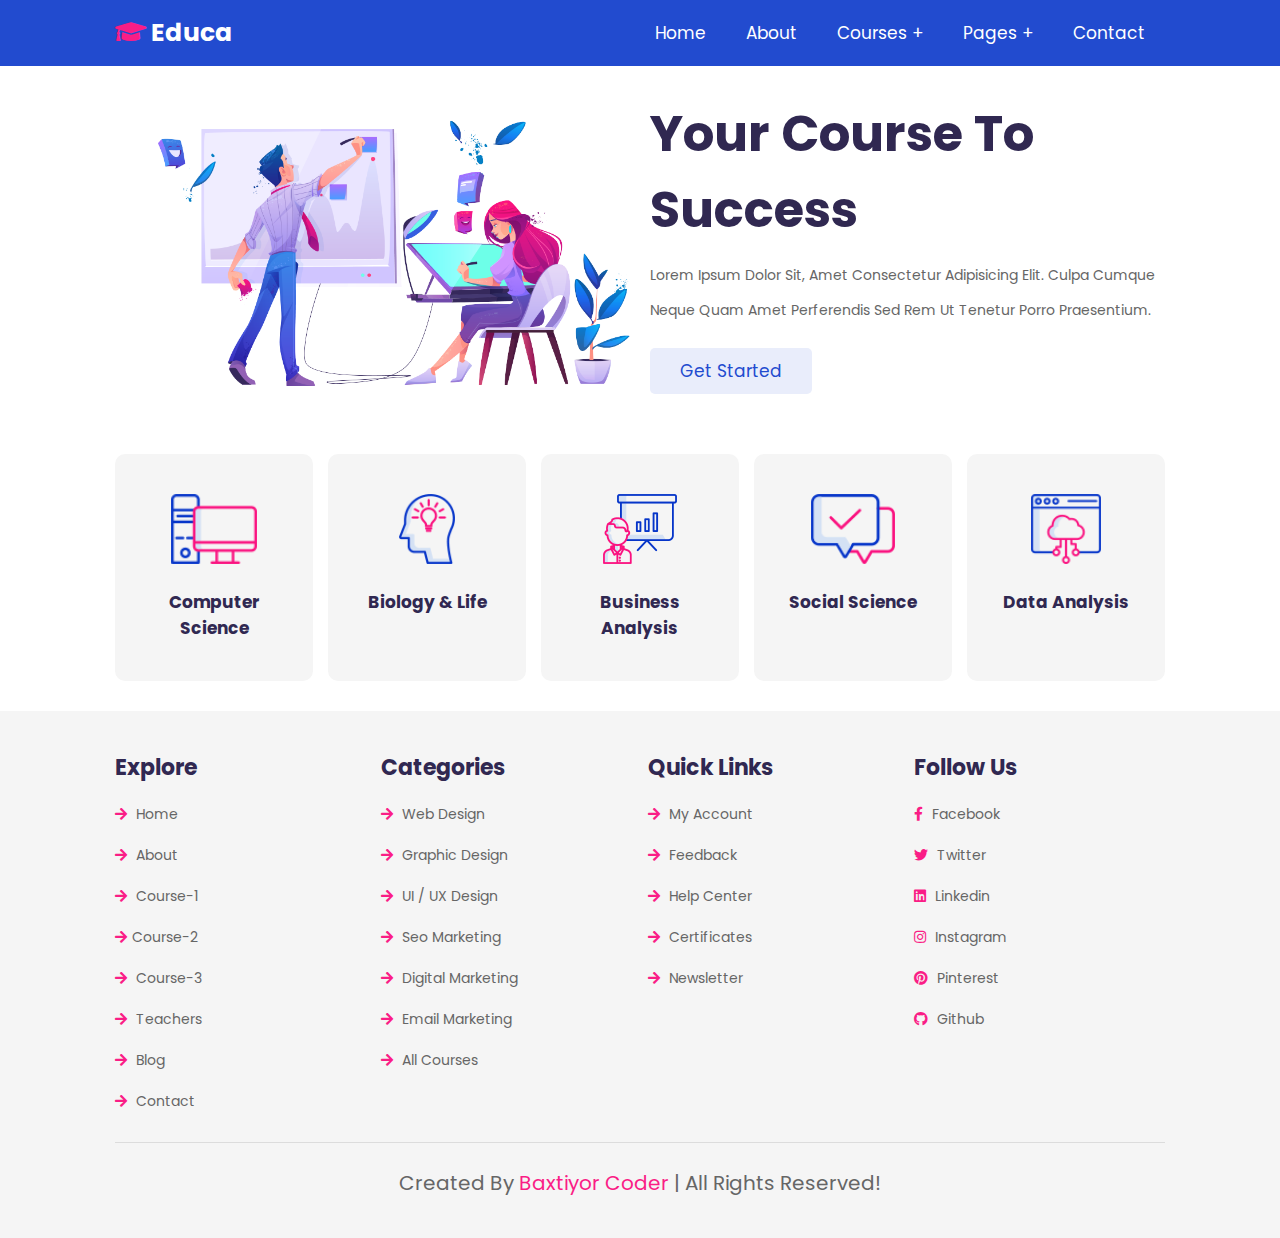
<file: home.html>
<!DOCTYPE html>
<html lang="en">
<head>
    <meta charset="UTF-8">
    <meta http-equiv="X-UA-Compatible" content="IE=edge">
    <meta name="viewport" content="width=device-width, initial-scale=1.0">
    <title>home</title>

    <!-- font awesome cdn link  -->
    <link rel="stylesheet" href="https://cdnjs.cloudflare.com/ajax/libs/font-awesome/5.15.4/css/all.min.css">

    <!-- custom css file link  -->
    <link rel="stylesheet" href="css/style.css">

</head>
<body>
    
<!-- header section starts  -->

<header class="header">

    <a href="home.html" class="logo"> <i class="fas fa-graduation-cap"></i> educa </a>

    <div id="menu-btn" class="fas fa-bars"></div>

    <nav class="navbar">
        <ul>
            <li><a href="home.html">home</a></li>
            <li><a href="about.html">about</a></li>
            <li><a href="#">courses +</a>
                <ul>
                    <li><a href="course-1.html">course 01</a></li>
                    <li><a href="course-2.html">course 02</a></li>
                    <li><a href="course-3.html">course 03</a></li>
                </ul>
            </li>
            <li><a href="#">pages +</a>
                <ul>
                    <li><a href="teachers.html">teachers</a></li>
                    <li><a href="blog.html">blogs</a></li>
                </ul>
            </li>
            <li><a href="contact.html">contact</a></li>
        </ul>
    </nav>

</header>

<!-- header section ends -->

<!-- home section starts  -->

<section class="home">

    <div class="image">
        <img src="images/home-img.png" alt="">
    </div>

    <div class="content">
        <h3>your course to success</h3>
        <p>Lorem ipsum dolor sit, amet consectetur adipisicing elit. Culpa cumque neque quam amet perferendis sed rem ut tenetur porro praesentium.</p>
        <a href="#" class="btn">get started</a>
    </div>

</section>

<!-- home section ends -->

<!-- categories section starts  -->

<section class="category">

    <a href="#" class="box">
        <img src="images/category-1.png" alt="">
        <h3>computer science</h3>
    </a>

    <a href="#" class="box">
        <img src="images/category-2.png" alt="">
        <h3>biology & life</h3>
    </a>

    <a href="#" class="box">
        <img src="images/category-3.png" alt="">
        <h3>business analysis</h3>
    </a>

    <a href="#" class="box">
        <img src="images/category-4.png" alt="">
        <h3>social science</h3>
    </a>

    <a href="#" class="box">
        <img src="images/category-5.png" alt="">
        <h3>data analysis</h3>
    </a>

</section>

<!-- categories section ends -->












<!-- footer section starts  -->

<section class="footer">

    <div class="box-container">

        <div class="box">
            <h3>explore</h3>
            <a href="home.html"> <i class="fas fa-arrow-right"></i> home </a>
            <a href="about.html"> <i class="fas fa-arrow-right"></i> about </a>
            <a href="course-1.html"> <i class="fas fa-arrow-right"></i> course-1 </a>
            <a href="course-2.html"> <i class="fas fa-arrow-right"></i>course-2 </a>
            <a href="course-3.html"> <i class="fas fa-arrow-right"></i> course-3 </a>
            <a href="teachers.html"> <i class="fas fa-arrow-right"></i> teachers </a>
            <a href="blog.html"> <i class="fas fa-arrow-right"></i> blog </a>
            <a href="contact.html"> <i class="fas fa-arrow-right"></i> contact </a>
        </div>

        <div class="box">
            <h3>categories</h3>
            <a href="#"> <i class="fas fa-arrow-right"></i> web design </a>
            <a href="#"> <i class="fas fa-arrow-right"></i> graphic design</a>
            <a href="#"> <i class="fas fa-arrow-right"></i> UI / UX design</a>
            <a href="#"> <i class="fas fa-arrow-right"></i> seo marketing</a>
            <a href="#"> <i class="fas fa-arrow-right"></i> digital marketing</a>
            <a href="#"> <i class="fas fa-arrow-right"></i> email marketing</a>
            <a href="#"> <i class="fas fa-arrow-right"></i> all courses</a>
        </div>

        <div class="box">
            <h3>quick links</h3>
            <a href="#"> <i class="fas fa-arrow-right"></i> my account </a>
            <a href="#"> <i class="fas fa-arrow-right"></i> feedback </a>
            <a href="#"> <i class="fas fa-arrow-right"></i> help center </a>
            <a href="#"> <i class="fas fa-arrow-right"></i> certificates </a>
            <a href="#"> <i class="fas fa-arrow-right"></i> newsletter </a>
        </div>

        <div class="box">
            <h3>follow us</h3>
            <a href="#"> <i class="fab fa-facebook-f"></i> facebook </a>
            <a href="#"> <i class="fab fa-twitter"></i> twitter </a>
            <a href="#"> <i class="fab fa-linkedin"></i> linkedin </a>
            <a href="#"> <i class="fab fa-instagram"></i> instagram </a>
            <a href="#"> <i class="fab fa-pinterest"></i> pinterest </a>
            <a href="#"> <i class="fab fa-github"></i> github </a>
        </div>

    </div>

    <div class="credit"> created by <span>Baxtiyor Coder</span> | all rights reserved! </div>

</section>

<!-- footer section ends -->

<!-- custom js file link  -->
<script src="js/script.js"></script>

</body>
</html>
</file>
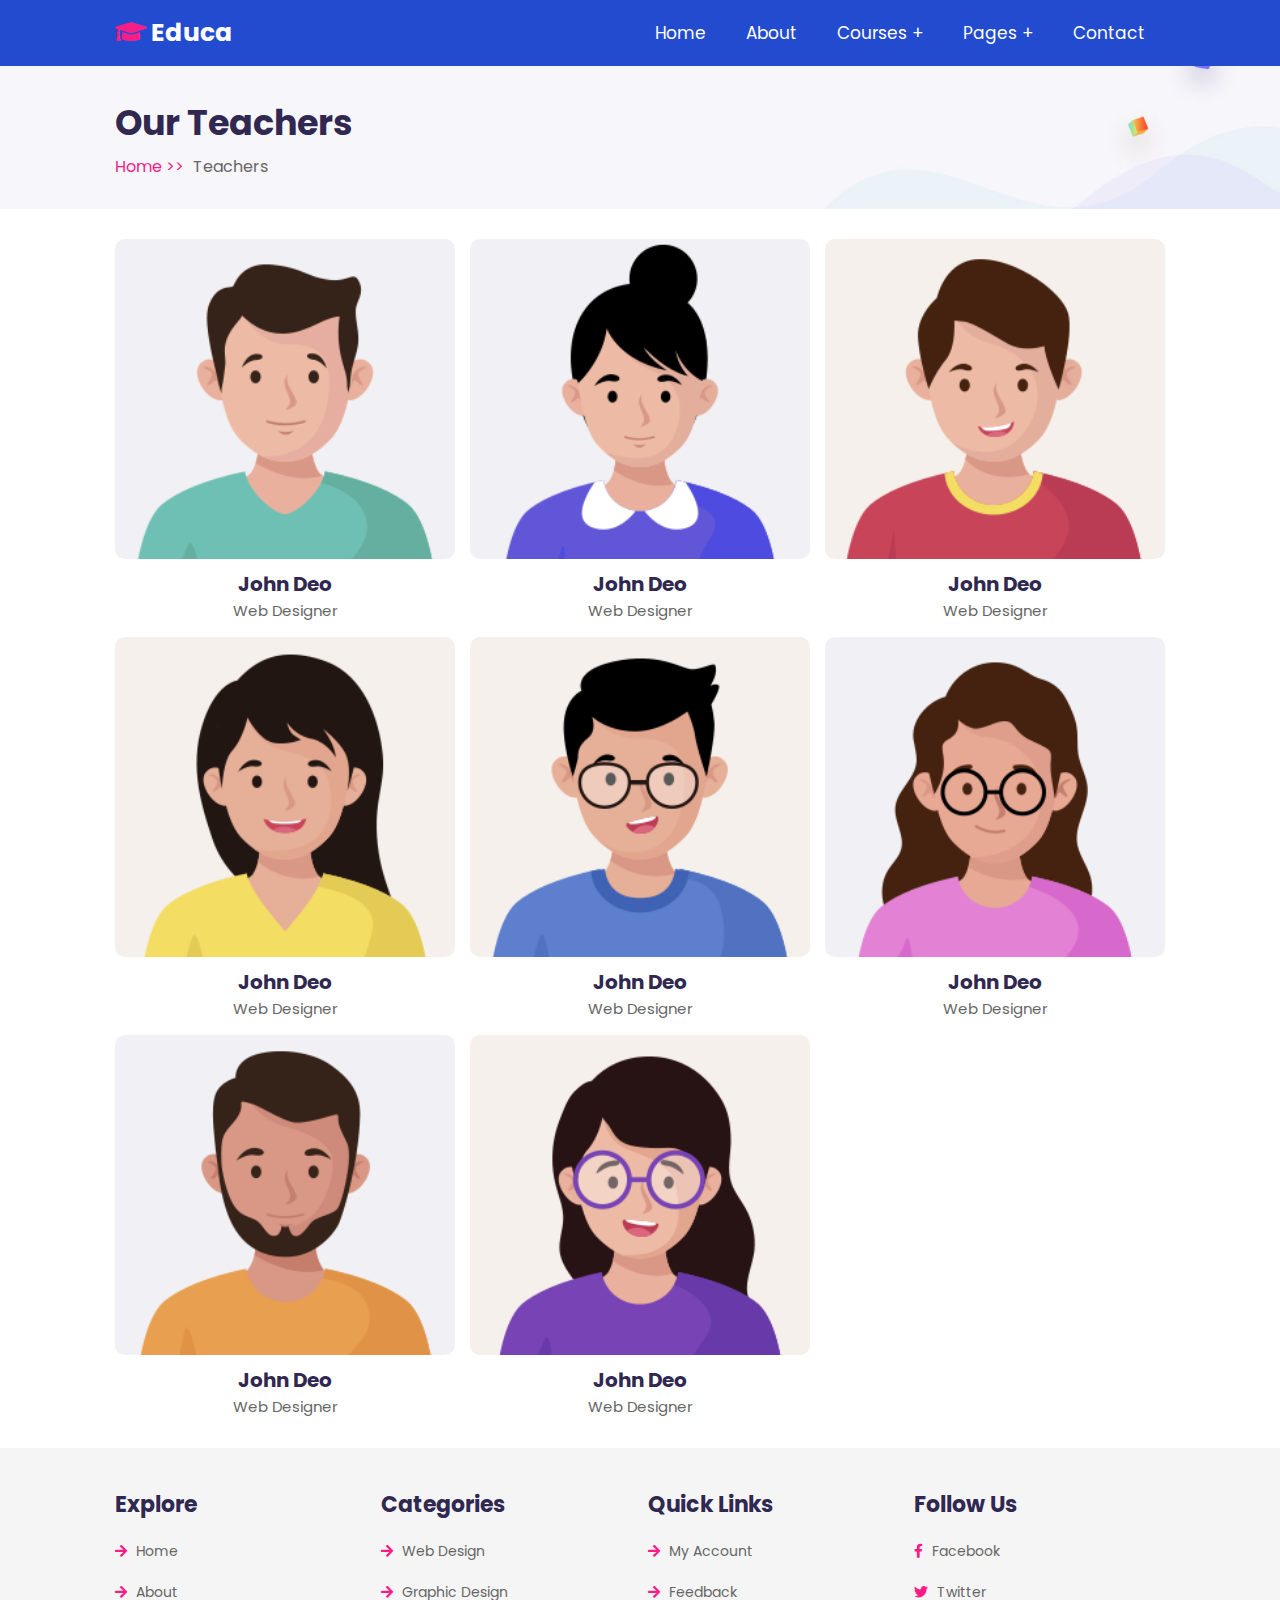
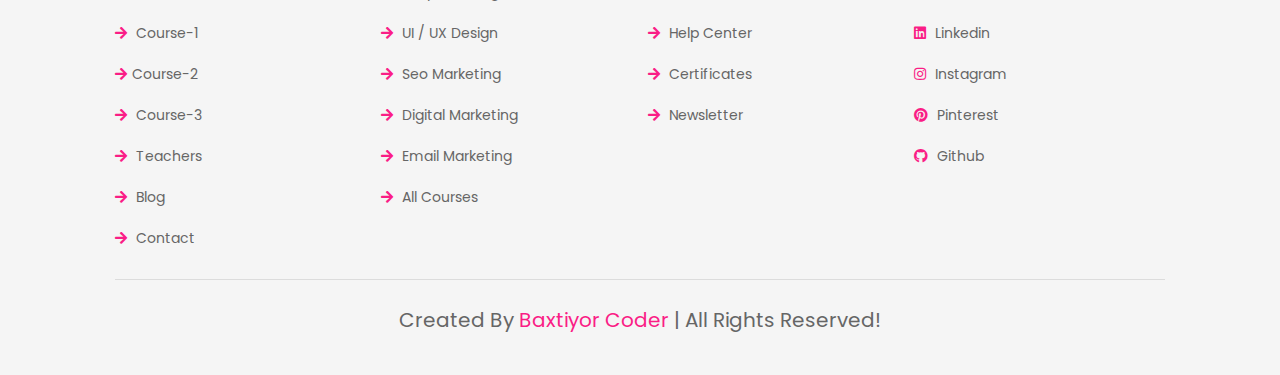
<file: teachers.html>
<!DOCTYPE html>
<html lang="en">
<head>
    <meta charset="UTF-8">
    <meta http-equiv="X-UA-Compatible" content="IE=edge">
    <meta name="viewport" content="width=device-width, initial-scale=1.0">
    <title>teachers</title>

    <!-- font awesome cdn link  -->
    <link rel="stylesheet" href="https://cdnjs.cloudflare.com/ajax/libs/font-awesome/5.15.4/css/all.min.css">

    <!-- custom css file link  -->
    <link rel="stylesheet" href="css/style.css">

</head>
<body>
    
<!-- header section starts  -->

<header class="header">

    <a href="index.html" class="logo"> <i class="fas fa-graduation-cap"></i> educa </a>

    <div id="menu-btn" class="fas fa-bars"></div>

    <nav class="navbar">
        <ul>
            <li><a href="index.html">home</a></li>
            <li><a href="about.html">about</a></li>
            <li><a href="#">courses +</a>
                <ul>
                    <li><a href="course-1.html">course 01</a></li>
                    <li><a href="course-2.html">course 02</a></li>
                    <li><a href="course-3.html">course 03</a></li>
                </ul>
            </li>
            <li><a href="#">pages +</a>
                <ul>
                    <li><a href="teachers.html">teachers</a></li>
                    <li><a href="blog.html">blogs</a></li>
                </ul>
            </li>
            <li><a href="contact.html">contact</a></li>
        </ul>
    </nav>

</header>

<!-- header section ends -->

<section class="heading">
    <h3>our teachers</h3>
    <p> <a href="index.html">home >></a> teachers </p>
</section>

<!-- teachers section starts  -->

<section class="teachers">

    <div class="box">
        <div class="image">
            <img src="images/teacher-1.png" alt="">
            <div class="share">
                <a href="#" class="fab fa-facebook-f"></a>
                <a href="#" class="fab fa-twitter"></a>
                <a href="#" class="fab fa-instagram"></a>
                <a href="#" class="fab fa-linkedin"></a>
            </div>
        </div>
        <div class="content">
            <h3>john deo</h3>
            <span>web designer</span>
        </div>
    </div>

    <div class="box">
        <div class="image">
            <img src="images/teacher-2.png" alt="">
            <div class="share">
                <a href="#" class="fab fa-facebook-f"></a>
                <a href="#" class="fab fa-twitter"></a>
                <a href="#" class="fab fa-instagram"></a>
                <a href="#" class="fab fa-linkedin"></a>
            </div>
        </div>
        <div class="content">
            <h3>john deo</h3>
            <span>web designer</span>
        </div>
    </div>

    <div class="box">
        <div class="image">
            <img src="images/teacher-3.png" alt="">
            <div class="share">
                <a href="#" class="fab fa-facebook-f"></a>
                <a href="#" class="fab fa-twitter"></a>
                <a href="#" class="fab fa-instagram"></a>
                <a href="#" class="fab fa-linkedin"></a>
            </div>
        </div>
        <div class="content">
            <h3>john deo</h3>
            <span>web designer</span>
        </div>
    </div>

    <div class="box">
        <div class="image">
            <img src="images/teacher-4.png" alt="">
            <div class="share">
                <a href="#" class="fab fa-facebook-f"></a>
                <a href="#" class="fab fa-twitter"></a>
                <a href="#" class="fab fa-instagram"></a>
                <a href="#" class="fab fa-linkedin"></a>
            </div>
        </div>
        <div class="content">
            <h3>john deo</h3>
            <span>web designer</span>
        </div>
    </div>

    <div class="box">
        <div class="image">
            <img src="images/teacher-5.png" alt="">
            <div class="share">
                <a href="#" class="fab fa-facebook-f"></a>
                <a href="#" class="fab fa-twitter"></a>
                <a href="#" class="fab fa-instagram"></a>
                <a href="#" class="fab fa-linkedin"></a>
            </div>
        </div>
        <div class="content">
            <h3>john deo</h3>
            <span>web designer</span>
        </div>
    </div>

    <div class="box">
        <div class="image">
            <img src="images/teacher-6.png" alt="">
            <div class="share">
                <a href="#" class="fab fa-facebook-f"></a>
                <a href="#" class="fab fa-twitter"></a>
                <a href="#" class="fab fa-instagram"></a>
                <a href="#" class="fab fa-linkedin"></a>
            </div>
        </div>
        <div class="content">
            <h3>john deo</h3>
            <span>web designer</span>
        </div>
    </div>

    <div class="box">
        <div class="image">
            <img src="images/teacher-7.png" alt="">
            <div class="share">
                <a href="#" class="fab fa-facebook-f"></a>
                <a href="#" class="fab fa-twitter"></a>
                <a href="#" class="fab fa-instagram"></a>
                <a href="#" class="fab fa-linkedin"></a>
            </div>
        </div>
        <div class="content">
            <h3>john deo</h3>
            <span>web designer</span>
        </div>
    </div>

    <div class="box">
        <div class="image">
            <img src="images/teacher-8.png" alt="">
            <div class="share">
                <a href="#" class="fab fa-facebook-f"></a>
                <a href="#" class="fab fa-twitter"></a>
                <a href="#" class="fab fa-instagram"></a>
                <a href="#" class="fab fa-linkedin"></a>
            </div>
        </div>
        <div class="content">
            <h3>john deo</h3>
            <span>web designer</span>
        </div>
    </div>

</section>

<!-- teachers section ends -->












<!-- footer section starts  -->

<section class="footer">

    <div class="box-container">

        <div class="box">
            <h3>explore</h3>
            <a href="index.html"> <i class="fas fa-arrow-right"></i> home </a>
            <a href="about.html"> <i class="fas fa-arrow-right"></i> about </a>
            <a href="course-1.html"> <i class="fas fa-arrow-right"></i> course-1 </a>
            <a href="course-2.html"> <i class="fas fa-arrow-right"></i>course-2 </a>
            <a href="course-3.html"> <i class="fas fa-arrow-right"></i> course-3 </a>
            <a href="teachers.html"> <i class="fas fa-arrow-right"></i> teachers </a>
            <a href="blog.html"> <i class="fas fa-arrow-right"></i> blog </a>
            <a href="contact.html"> <i class="fas fa-arrow-right"></i> contact </a>
        </div>

        <div class="box">
            <h3>categories</h3>
            <a href="#"> <i class="fas fa-arrow-right"></i> web design </a>
            <a href="#"> <i class="fas fa-arrow-right"></i> graphic design</a>
            <a href="#"> <i class="fas fa-arrow-right"></i> UI / UX design</a>
            <a href="#"> <i class="fas fa-arrow-right"></i> seo marketing</a>
            <a href="#"> <i class="fas fa-arrow-right"></i> digital marketing</a>
            <a href="#"> <i class="fas fa-arrow-right"></i> email marketing</a>
            <a href="#"> <i class="fas fa-arrow-right"></i> all courses</a>
        </div>

        <div class="box">
            <h3>quick links</h3>
            <a href="#"> <i class="fas fa-arrow-right"></i> my account </a>
            <a href="#"> <i class="fas fa-arrow-right"></i> feedback </a>
            <a href="#"> <i class="fas fa-arrow-right"></i> help center </a>
            <a href="#"> <i class="fas fa-arrow-right"></i> certificates </a>
            <a href="#"> <i class="fas fa-arrow-right"></i> newsletter </a>
        </div>

        <div class="box">
            <h3>follow us</h3>
            <a href="#"> <i class="fab fa-facebook-f"></i> facebook </a>
            <a href="#"> <i class="fab fa-twitter"></i> twitter </a>
            <a href="#"> <i class="fab fa-linkedin"></i> linkedin </a>
            <a href="#"> <i class="fab fa-instagram"></i> instagram </a>
            <a href="#"> <i class="fab fa-pinterest"></i> pinterest </a>
            <a href="#"> <i class="fab fa-github"></i> github </a>
        </div>

    </div>

    <div class="credit"> created by <span>Baxtiyor Coder</span> | all rights reserved! </div>

</section>

<!-- footer section ends -->

<!-- custom js file link  -->
<script src="js/script.js"></script>

</body>
</html>
</file>
<file: css/style.css>
@import url("https://fonts.googleapis.com/css2?family=Poppins:wght@100;300;400;500;600&display=swap");
* {
  font-family: "Poppins", sans-serif;
  margin: 0;
  padding: 0;
  box-sizing: border-box;
  text-transform: capitalize;
  text-decoration: none;
  outline: none;
  border: none;
  transition: all 0.2s linear;
}

html {
  font-size: 62.5%;
  overflow-x: hidden;
}

section {
  padding: 3rem 9%;
}

.btn {
  display: inline-block;
  margin-top: 1rem;
  padding: 1rem 3rem;
  background: #e9edfb;
  color: #224bcf;
  cursor: pointer;
  border-radius: 0.5rem;
  font-size: 1.7rem;
}
.btn:hover {
  color: #fff;
  background: #224bcf;
}

.heading {
  background: url(../images/heading-bg.png) no-repeat;
  background-size: cover;
  background-position: center;
}
.heading h3 {
  font-size: 3.5rem;
  color: #302851;
}
.heading p {
  font-size: 1.6rem;
  color: #666;
  padding-top: 0.5rem;
}
.heading p a {
  padding-right: 0.5rem;
  color: #fa1d86;
}
.heading p a:hover {
  color: #224bcf;
}

.header {
  position: sticky;
  top: 0;
  left: 0;
  right: 0;
  z-index: 1000;
  display: flex;
  align-items: center;
  justify-content: space-between;
  padding: 0 9%;
  background: #224bcf;
}
.header .logo {
  font-size: 2.5rem;
  font-weight: bolder;
  color: #fff;
}
.header .logo i {
  color: #fa1d86;
}
.header .navbar ul {
  list-style: none;
}
.header .navbar ul li {
  position: relative;
  float: left;
}
.header .navbar ul li:hover ul {
  display: block;
}
.header .navbar ul li a {
  padding: 2rem;
  display: block;
  font-size: 1.7rem;
  color: #fff;
}
.header .navbar ul li a:hover {
  background: #fa1d86;
}
.header .navbar ul li ul {
  position: absolute;
  left: 0;
  width: 20rem;
  background: #224bcf;
  display: none;
}
.header .navbar ul li ul li {
  width: 100%;
}

#menu-btn {
  cursor: pointer;
  color: #fff;
  font-size: 2.5rem;
  display: none;
}

.home {
  display: flex;
  align-items: center;
  flex-wrap: wrap;
  gap: 2rem;
}
.home .image {
  flex: 1 1 42rem;
}
.home .image img {
  width: 100%;
}
.home .content {
  flex: 1 1 42rem;
}
.home .content h3 {
  color: #302851;
  font-size: 5rem;
}
.home .content p {
  font-size: 1.4rem;
  color: #666;
  padding: 1rem 0;
  line-height: 2.5;
}

.category {
  display: grid;
  grid-template-columns: repeat(auto-fit, minmax(16rem, 1fr));
  gap: 1.5rem;
}
.category .box {
  border-radius: 1rem;
  background: #f5f5f5;
  padding: 4rem 3rem;
  text-align: center;
}
.category .box img {
  height: 7rem;
  margin-bottom: 2rem;
}
.category .box h3 {
  font-size: 1.7rem;
  color: #302851;
}

.about {
  display: flex;
  align-items: center;
  flex-wrap: wrap;
  gap: 2rem;
}
.about .image {
  flex: 1 1 42rem;
}
.about .image img {
  width: 100%;
}
.about .content {
  flex: 1 1 42rem;
}
.about .content h3 {
  color: #302851;
  font-size: 4.5rem;
}
.about .content p {
  font-size: 1.4rem;
  padding: 1rem 0;
  color: #666;
  line-height: 2.5;
}

.course-1 {
  display: grid;
  grid-template-columns: repeat(auto-fit, minmax(31rem, 1fr));
  gap: 1.5rem;
}
.course-1 .box {
  background: #f5f5f5;
  border-radius: 1rem;
  text-align: center;
  padding: 3rem 2rem;
}
.course-1 .box img {
  margin-bottom: 1rem;
  height: 8rem;
}
.course-1 .box h3 {
  font-size: 2rem;
  color: #302851;
  padding: 0.5rem 0;
}
.course-1 .box p {
  font-size: 1.4rem;
  color: #666;
  line-height: 2.5;
  padding: 1rem 0;
}

.course-2 {
  display: grid;
  grid-template-columns: repeat(auto-fit, minmax(31rem, 1fr));
  gap: 1.5rem;
}
.course-2 .box {
  padding: 2rem;
  border-radius: 1rem;
  background: #f5f5f5;
}
.course-2 .box .image {
  margin-bottom: 2rem;
  text-align: center;
}
.course-2 .box .image img {
  height: 22rem;
}
.course-2 .box .content span {
  font-size: 1.4rem;
  color: #fa1d86;
  background: #ffeaf4;
  padding: 0.5rem 1rem;
}
.course-2 .box .content h3 {
  color: #302851;
  line-height: 2;
  margin-top: 1.5rem;
  font-size: 2rem;
}
.course-2 .box .content p {
  font-size: 1.4rem;
  color: #666;
  line-height: 2.5;
  padding: 1rem 0;
}
.course-2 .box .content .icons {
  margin-top: 2rem;
  padding-top: 2rem;
  display: flex;
  align-items: center;
  justify-content: space-between;
  border-top: 0.1rem solid rgba(0, 0, 0, 0.1);
}
.course-2 .box .content .icons a {
  font-size: 1.4rem;
  color: #666;
}
.course-2 .box .content .icons a:hover {
  color: #fa1d86;
}
.course-2 .box .content .icons a i {
  padding-right: 0.5rem;
  color: #fa1d86;
}

.course-3 {
  display: grid;
  grid-template-columns: repeat(auto-fit, minmax(31rem, 1fr));
  gap: 1.5rem;
}
.course-3 .box {
  text-align: center;
  overflow: hidden;
}
.course-3 .box:hover .video video {
  transform: scale(1.1);
}
.course-3 .box .video {
  height: 25rem;
  width: 100%;
  overflow: hidden;
  border-radius: 0.5rem;
  position: relative;
}
.course-3 .box .video video {
  height: 100%;
  width: 100%;
  object-fit: cover;
  cursor: pointer;
}
.course-3 .box .video i {
  position: absolute;
  top: 50%;
  left: 50%;
  transform: translate(-50%, -50%);
  font-size: 2rem;
  height: 5rem;
  width: 5rem;
  line-height: 5rem;
  border-radius: 50%;
  background: #fff;
  color: #302851;
  pointer-events: none;
  z-index: 10;
}
.course-3 .box .content {
  padding-top: 1rem;
}
.course-3 .box .content h3 {
  font-size: 1.7rem;
  color: #302851;
  padding: 0.5rem 0;
}
.course-3 .box .content p {
  font-size: 1.5rem;
  color: #666;
}

.main-video {
  position: fixed;
  top: 0;
  left: 0;
  z-index: 10000;
  background: rgba(0, 0, 0, 0.7);
  display: flex;
  align-items: center;
  justify-content: center;
  height: 100%;
  width: 100%;
  display: none;
}
.main-video.active {
  display: flex;
}
.main-video #close-vid {
  position: absolute;
  top: 1.5rem;
  right: 2.5rem;
  font-size: 6rem;
  color: #fff;
  cursor: pointer;
}
.main-video video {
  width: 80%;
  border: 0.5rem solid #fff;
  border-radius: 0.5rem;
}

.teachers {
  display: grid;
  grid-template-columns: repeat(auto-fit, minmax(27rem, 1fr));
  gap: 1.5rem;
}
.teachers .box {
  text-align: center;
  overflow: hidden;
}
.teachers .box:hover .image .share {
  transform: translateY(0);
}
.teachers .box:hover .image .share a {
  transform: translateY(-1rem);
  opacity: 1;
  transition: transform 0.2s 0.2s;
}
.teachers .box .image {
  overflow: hidden;
  height: 32rem;
  width: 100%;
  position: relative;
  border-radius: 1rem;
}
.teachers .box .image .share {
  position: absolute;
  top: 0;
  left: 0;
  height: 100%;
  width: 100%;
  background: rgba(0, 0, 0, 0.7);
  display: flex;
  align-items: flex-end;
  justify-content: center;
  z-index: 10;
  overflow: hidden;
  transform: translateY(-100%);
}
.teachers .box .image .share a {
  font-size: 2.5rem;
  margin: 2rem 1.5rem;
  color: #fff;
  transform: translateY(5rem);
  opacity: 0;
}
.teachers .box .image .share a:hover {
  color: #fa1d86;
}
.teachers .box .image img {
  height: 100%;
  width: 100%;
  object-fit: cover;
}
.teachers .box .content {
  padding-top: 1rem;
}
.teachers .box .content h3 {
  font-size: 2rem;
  color: #302851;
}
.teachers .box .content span {
  color: #666;
  font-size: 1.5rem;
}

.blog {
  display: grid;
  grid-template-columns: repeat(auto-fit, minmax(31rem, 1fr));
  gap: 1.5rem;
}
.blog .box .image {
  height: 25rem;
  width: 100%;
  overflow: hidden;
}
.blog .box .image img {
  height: 100%;
  width: 100%;
  object-fit: cover;
  border-radius: 0.5rem;
}
.blog .box .content {
  padding: 2rem;
  background: #f5f5f5;
}
.blog .box .content .icons {
  padding: 1.5rem 0;
  margin-bottom: 1rem;
  display: flex;
  align-items: center;
  justify-content: space-between;
}
.blog .box .content .icons a {
  font-size: 1.4rem;
  color: #666;
}
.blog .box .content .icons a:hover {
  color: #224bcf;
}
.blog .box .content .icons a i {
  padding-right: 0.5rem;
  color: #224bcf;
}
.blog .box .content h3 {
  font-size: 1.7rem;
  padding: 0.5rem 0;
  color: #302851;
}
.blog .box .content p {
  padding: 1rem 0;
  font-size: 1.4rem;
  line-height: 2.5;
  color: #666;
}

.contact .icons-container {
  display: grid;
  grid-template-columns: repeat(auto-fit, minmax(30rem, 1fr));
  gap: 1.5rem;
}
.contact .icons-container .icons {
  text-align: center;
  padding: 2rem;
  border-radius: 1rem;
  background: #f5f5f5;
  margin-bottom: 2rem;
}
.contact .icons-container .icons i {
  height: 6.5rem;
  width: 6.5rem;
  line-height: 6.5rem;
  font-size: 2.5rem;
  color: #224bcf;
  background: #e9edfb;
  border-radius: 50%;
  text-align: center;
  margin-bottom: 0.5rem;
}
.contact .icons-container .icons h3 {
  font-size: 2rem;
  color: #302851;
  padding: 0.7rem 0;
}
.contact .icons-container .icons p {
  line-height: 2;
  font-size: 1.4rem;
  color: #666;
}
.contact .row {
  display: flex;
  flex-wrap: wrap;
  gap: 1.5rem;
}
.contact .row form {
  flex: 1 1 42rem;
  border-radius: 1rem;
  background: #f5f5f5;
  padding: 2rem;
}
.contact .row form h3 {
  font-size: 2.5rem;
  color: #302851;
  margin-bottom: 0.5rem;
}
.contact .row form .box, .contact .row form textarea {
  width: 100%;
  padding: 1rem 1.2rem;
  font-size: 1.6rem;
  color: #666;
  text-transform: none;
  margin: 1rem 0;
  border-radius: 0.5rem;
  background: #fff;
}
.contact .row form textarea {
  height: 15rem;
  resize: none;
}
.contact .row .map {
  flex: 1 1 42rem;
  width: 100%;
  border-radius: 1rem;
}

.footer {
  background: #f5f5f5;
}
.footer .box-container {
  display: grid;
  grid-template-columns: repeat(auto-fit, minmax(25rem, 1fr));
  gap: 1.5rem;
}
.footer .box-container .box h3 {
  font-size: 2.2rem;
  padding: 1rem 0;
  color: #302851;
}
.footer .box-container .box a {
  display: block;
  font-size: 1.4rem;
  padding: 1rem 0;
  color: #666;
}
.footer .box-container .box a:hover {
  color: #fa1d86;
}
.footer .box-container .box a:hover i {
  padding-right: 2rem;
}
.footer .box-container .box a i {
  color: #fa1d86;
  padding-right: 0.5rem;
}
.footer .credit {
  text-align: center;
  margin-top: 2rem;
  padding: 1rem;
  padding-top: 2.5rem;
  font-size: 2rem;
  color: #666;
  border-top: 0.1rem solid rgba(0, 0, 0, 0.1);
}
.footer .credit span {
  color: #fa1d86;
}

@media (max-width: 1200px) {
  html {
    font-size: 55%;
  }
  section {
    padding: 3rem 2rem;
  }
}
@media (max-width: 768px) {
  #menu-btn {
    display: inline-block;
  }
  .header {
    padding: 2rem;
  }
  .header .navbar {
    position: absolute;
    top: 99%;
    left: 0;
    right: 0;
    background: #224bcf;
    clip-path: polygon(0 0, 100% 0, 100% 0, 0 0);
  }
  .header .navbar.active {
    clip-path: polygon(0 0, 100% 0, 100% 100%, 0 100%);
  }
  .header .navbar ul li {
    width: 100%;
  }
  .header .navbar ul li ul {
    width: 100%;
    position: relative;
  }
  .about .content h3 {
    font-size: 3rem;
  }
  .main-video video {
    width: 95%;
    border-width: 0.2rem;
  }
}
@media (max-width: 450px) {
  html {
    font-size: 50%;
  }
}/*# sourceMappingURL=style.css.map */
</file>
